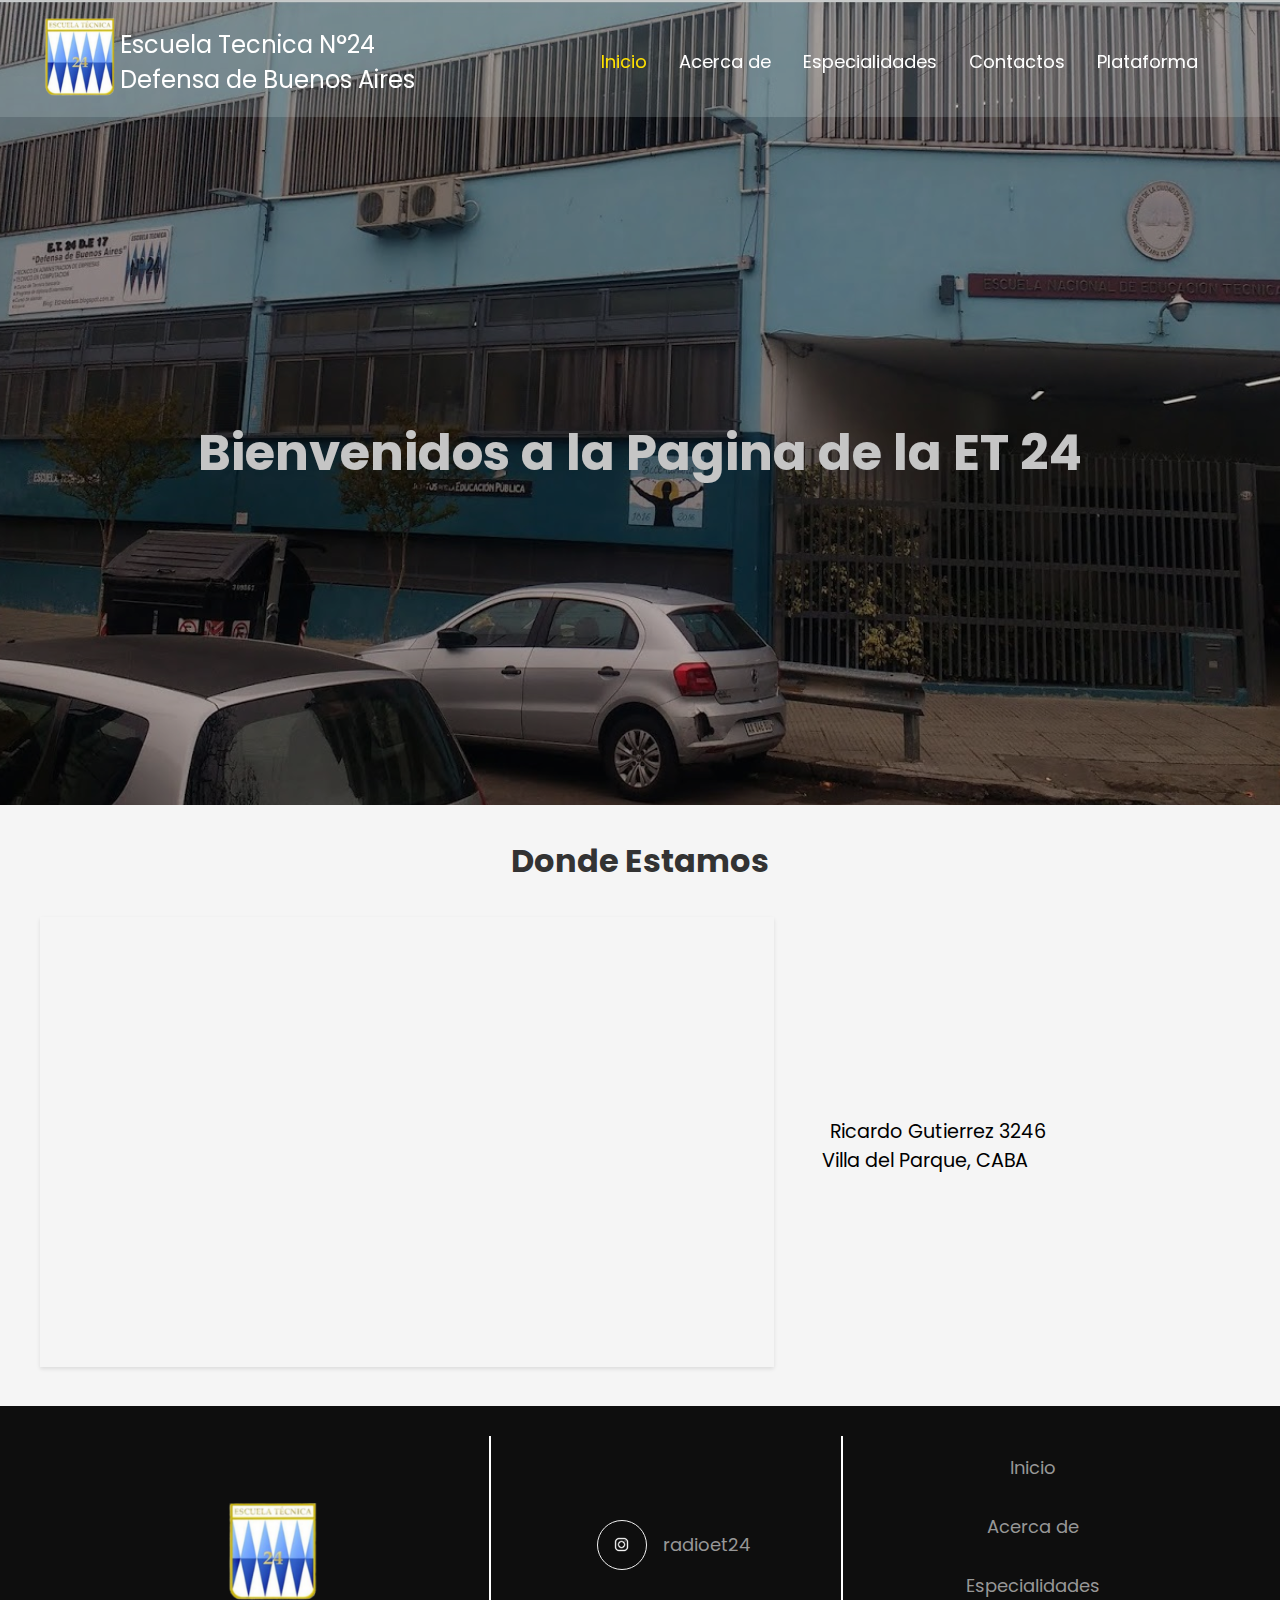
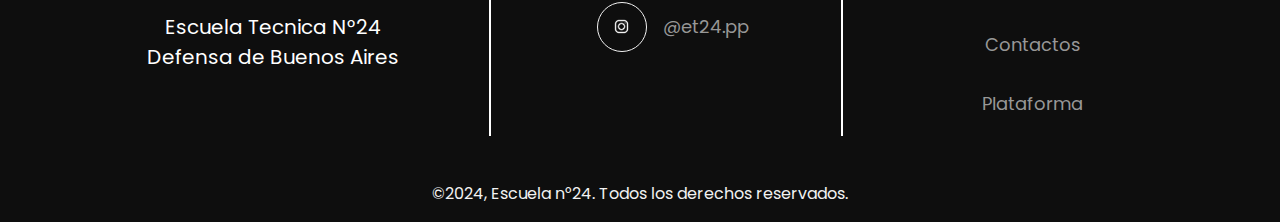
<file: index.html>
<!DOCTYPE html>
<html lang="es">
<head>
    <meta charset="UTF-8">
    <meta http-equiv="X-UA-Compatible" content="IE=edge">
    <meta name="viewport" content="width=device-width, initial-scale=1.0">
    <link rel="stylesheet" href="https://cdnjs.cloudflare.com/ajax/libs/font-awesome/6.6.0/css/all.min.css" integrity="sha512-Kc323vGBEqzTmouAECnVceyQqyqdsSiqLQISBL29aUW4U/M7pSPA/gEUZQqv1cwx4OnYxTxve5UMg5GT6L4JJg==" crossorigin="anonymous" referrerpolicy="no-referrer" />
    <link rel="stylesheet" href="https://cdnjs.cloudflare.com/ajax/libs/font-awesome/6.5.1/css/all.min.css" integrity="sha512-DTOQO9RWCH3ppGqcWaEA1BIZOC6xxalwEsw9c2QQeAIftl+Vegovlnee1c9QX4TctnWMn13TZye+giMm8e2LwA==" crossorigin="anonymous" referrerpolicy="no-referrer" />
    <title>Menu</title>
    <link rel="stylesheet" href="./css/index.css">
    <link rel="stylesheet" href="./css/general.css">
    <link rel="icon" href="img/icono.ico" type="image/x-icon">
    <style>
        .ubicacion {
            padding: 2rem;
            background-color: #f5f5f5;
        }

        .ubicacion h2 {
            text-align: center;
            margin-bottom: 2rem;
            font-size: 2em;
            color: #333;
        }

        .ubicacion-container {
            max-width: 1200px;
            margin: 0 auto;
            display: flex;
            flex-wrap: wrap;
            gap: 2rem;
            align-items: center;
        }

        .map-container {
            flex: 1 1 600px;
        }

        .map-container iframe {
            width: 100%;
            height: 450px;
            border: 0;
            box-shadow: 0 2px 4px rgba(0,0,0,0.1);
        }

        .direccion {
            flex: 1 1 300px;
            font-size: 1.2rem;
            padding: 1rem;
        }

        .direccion i {
            color: #0066cc;
            margin-right: 0.5rem;
        }
    </style>
</head>
<body>
    <div id="body">
        <header id="header">
            <div id="navbar">
                <div class="logo">
                    <a href="#"><img src="img/cropped-escuela.png" alt="" id="logoimg"></a>
                    <div>
                        <div id="titulo">
                            <p class="t">Escuela Tecnica N°24</p>
                            <p class="t">Defensa de Buenos Aires</p>
                        </div>
                        <div id="ET">
                            <p class="t">ET N°24</p>
                            <p class="t">Def. de Bs.As</p>
                        </div>
                    </div>
                </div>
                
                <ul class="links">
                    <li><a href="index.html" id="a" style="color: #ffe100;">Inicio</a></li>
                    <li><a href="about.html" class="a">Acerca de</a></li>
                    <li><a href="services.html" class="a">Especialidades</a></li>
                    <li><a href="contact.html" class="a">Contactos</a></li> 
                    <li><a href="https://et24de17-caba.edu.ar/" class="a">Plataforma</a></li> 
                </ul>
                <a href="#" class="action_btn"></a>
                <div id="toggle_btn">
                    <i class="fa-solid fa-bars"></i>
                </div>
            </div>

            <div id="dropdown_menu">
                <li><a href="index.html">Inicio</a></li>
                <li><a href="about.html">Acerca de</a></li>
                <li><a href="services.html">Especialidades</a></li>
                <li><a href="contact.html">Contactos</a></li>
                <li><a href="https://et24de17-caba.edu.ar/">Plataforma</a></li>
            </div>
        </header>
    
        <main>
            <div id="azul"></div>
            <section id="hero">
                <div id="contenedor"></div>
            </section>

            <section class="ubicacion">
                <h2>Donde Estamos</h2>
                <div class="ubicacion-container">
                    <div class="map-container">
                        <iframe 
                            src="https://maps.google.com/maps?q=Ricardo%20Gutierrez%203246,%20Villa%20del%20Parque,%20Buenos%20Aires,%20Argentina&t=&z=16&ie=UTF8&iwloc=&output=embed"
                            allowfullscreen>
                        </iframe>
                    </div>
                    <div class="direccion">
                        <p><i class="fa-solid fa-location-dot"></i> Ricardo Gutierrez 3246</p>
                        <p>Villa del Parque, CABA</p>
                    </div>
                </div>
            </section>
        </main>
    
        <footer>
            <div id="footer-img">
                <img src="img/cropped-escuela.png" alt="">
                <p class="t">Escuela Tecnica N°24</p>
                <p class="t">Defensa de Buenos Aires</p>
            </div>
            <div class="border"></div>
            <div>
                <div class="redes">
                    <a href="https://www.instagram.com/radioet24?igsh=MWplOG1nejc4czNhZg==" class="social-icon"></a>
                    <a href="https://www.instagram.com/radioet24?igsh=MWplOG1nejc4czNhZg==">radioet24</a>
                </div>
                <div class="redes">
                    <a href="https://www.instagram.com/et24.pp/profilecard/?igsh=MWl3dXkybTdjM3doMg%3D%3D" class="social-icon"></a>
                    <a href="https://www.instagram.com/et24.pp/profilecard/?igsh=MWl3dXkybTdjM3doMg%3D%3D">@et24.pp</a>
                </div>
            </div>
            <div class="border"></div>
            <ul class="footer-menu-container">
                <li class="menu-item"><a href="index.html">Inicio</a></li>
                <li class="menu-item"><a href="about.html">Acerca de</a></li>
                <li class="menu-item"><a href="services.html">Especialidades</a></li>
                <li class="menu-item"><a href="contact.html">Contactos</a></li> 
                <li class="menu-item"><a href="https://et24de17-caba.edu.ar/">Plataforma</a></li> 
            </ul>
        </footer>
        <footer>
            <span class="copyright">&copy;2024, Escuela n°24. Todos los derechos reservados.</span>
        </footer>
    </div>
    <script src="./js/java.js"></script>
    <script src="./js/welcome.js"></script>
</body>
</html>
</file>
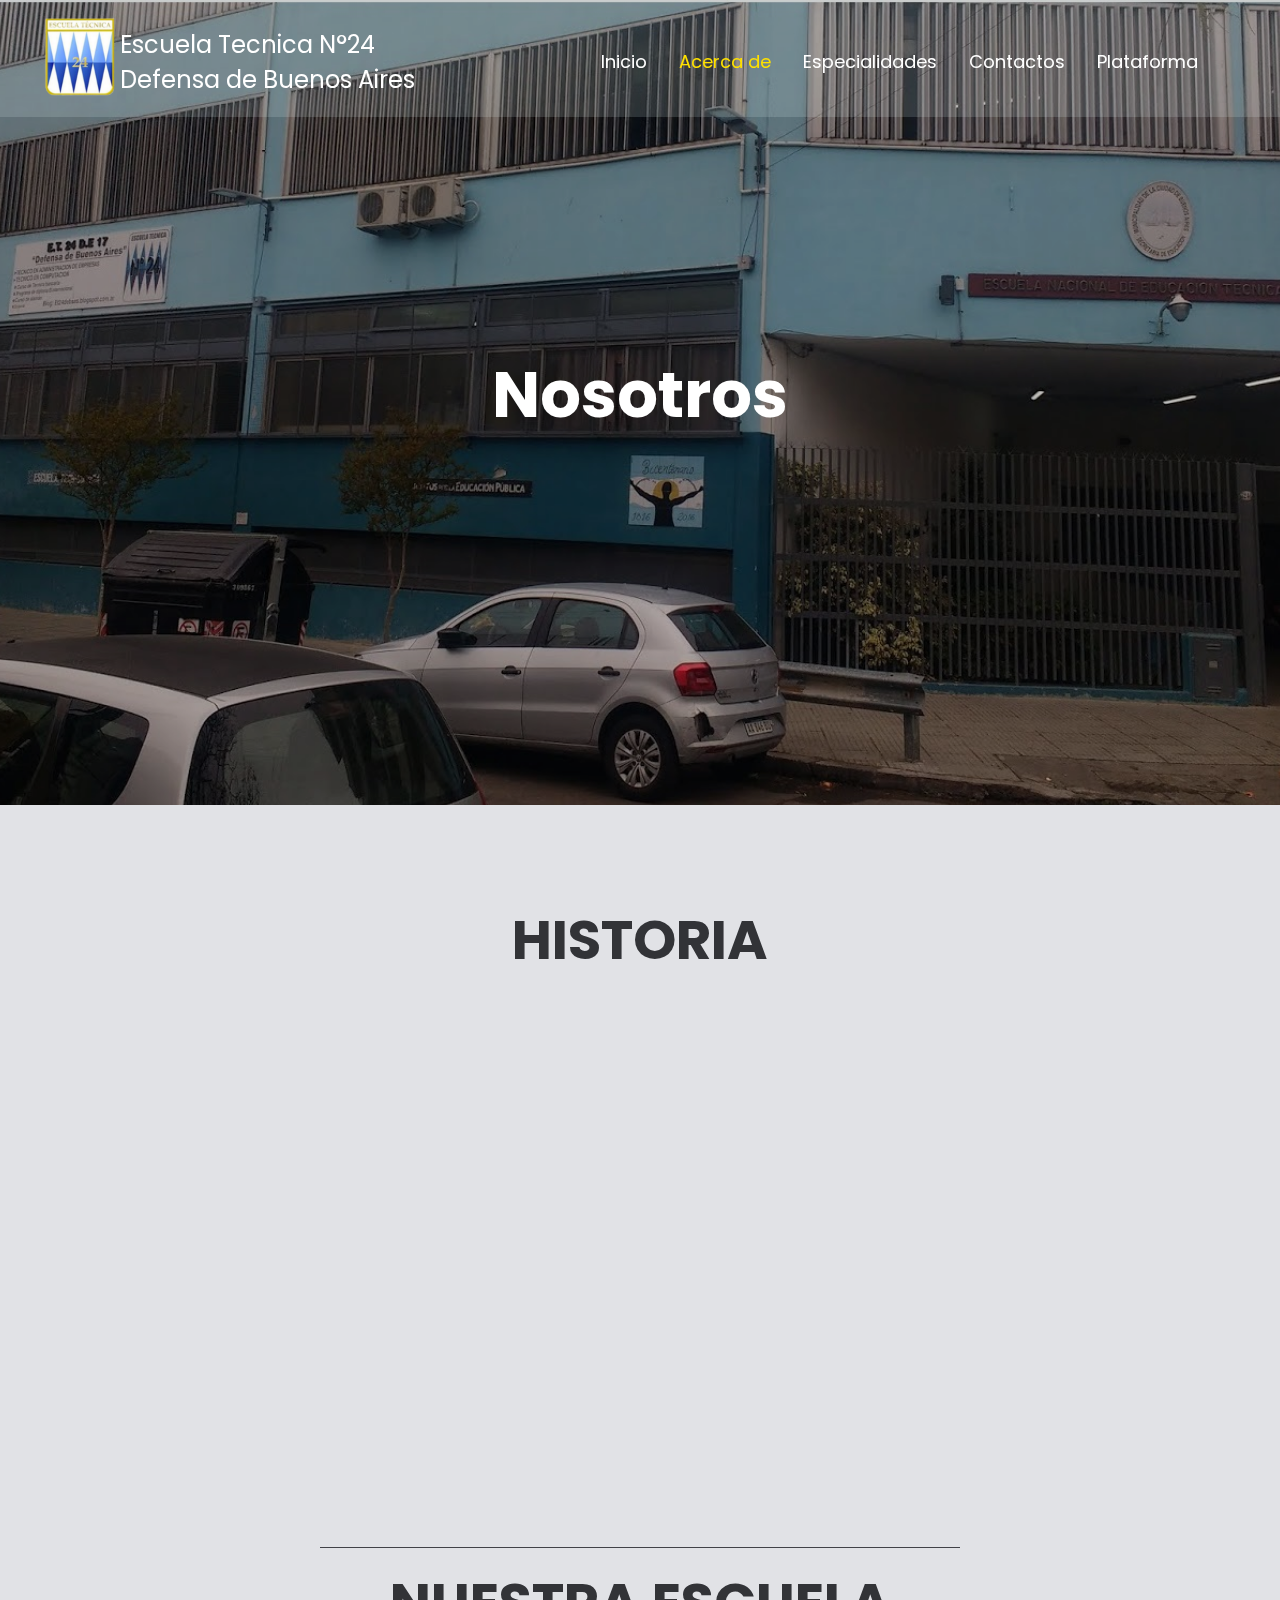
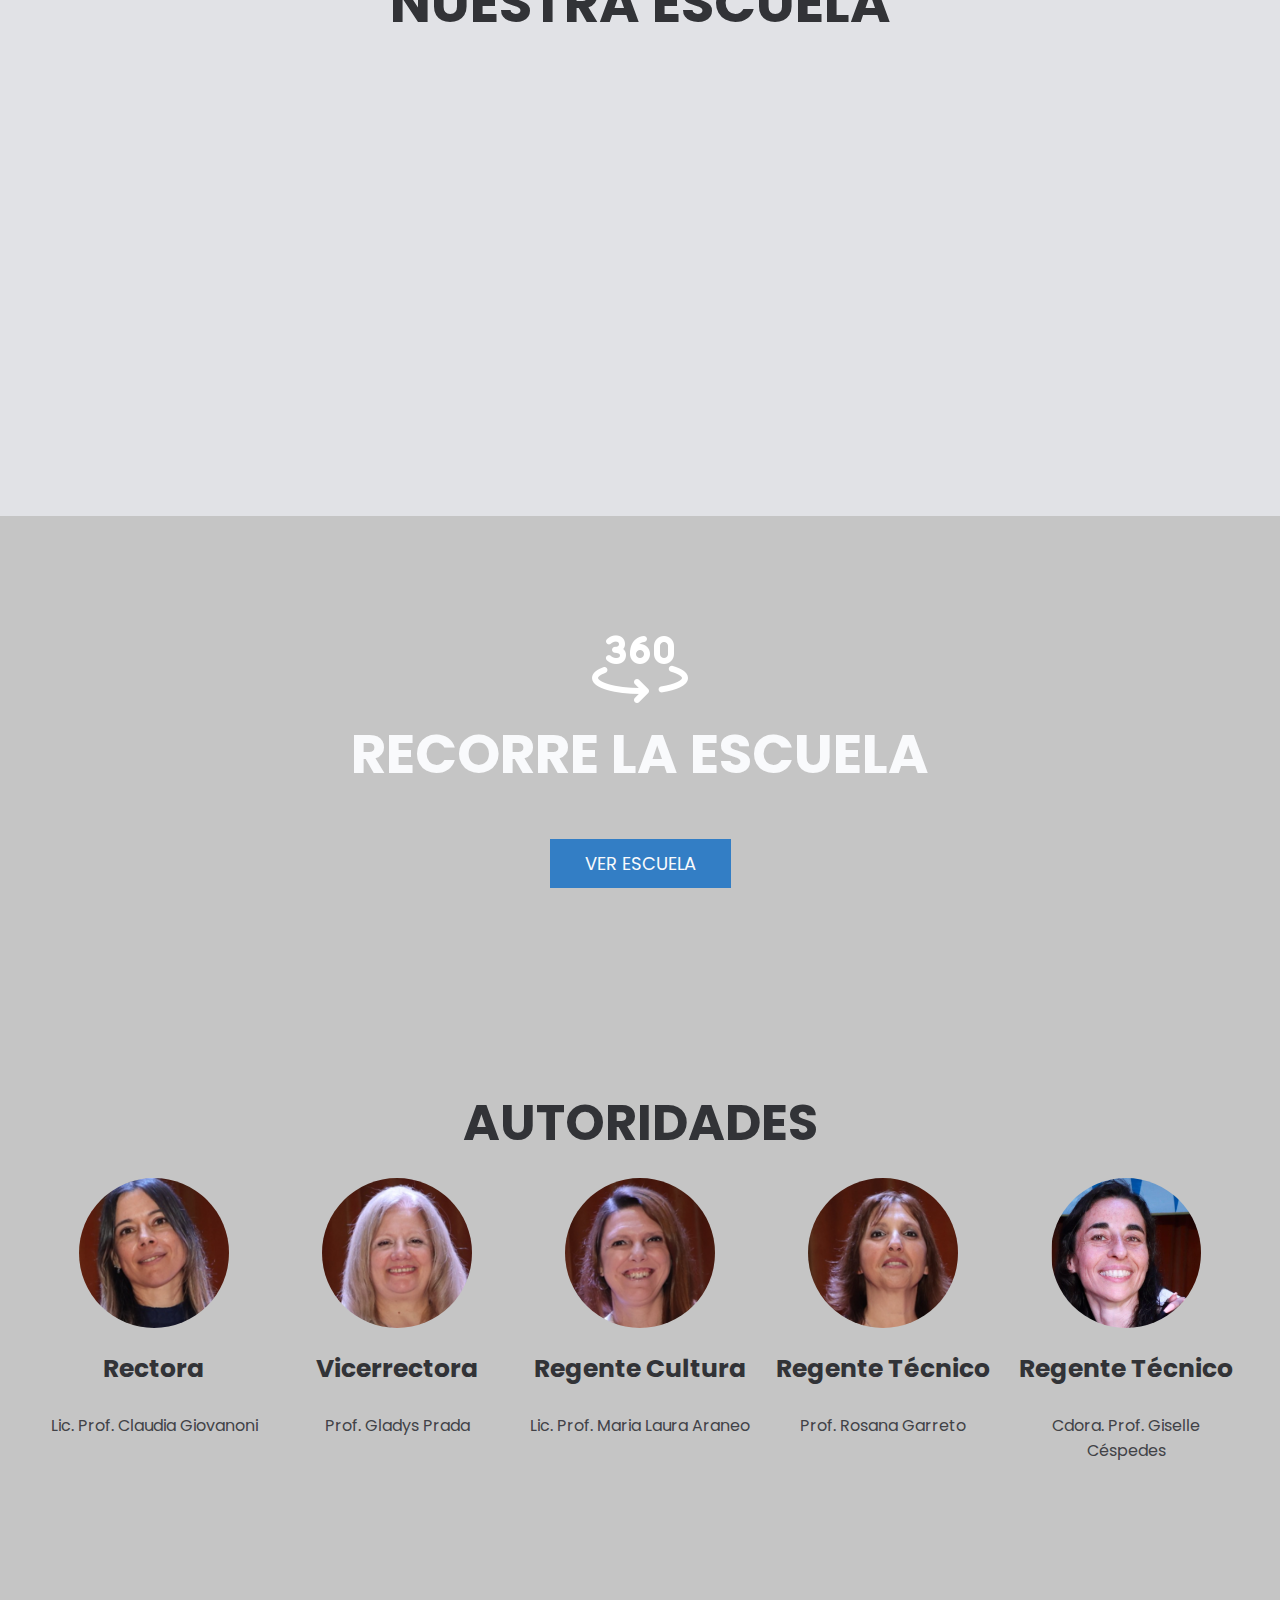
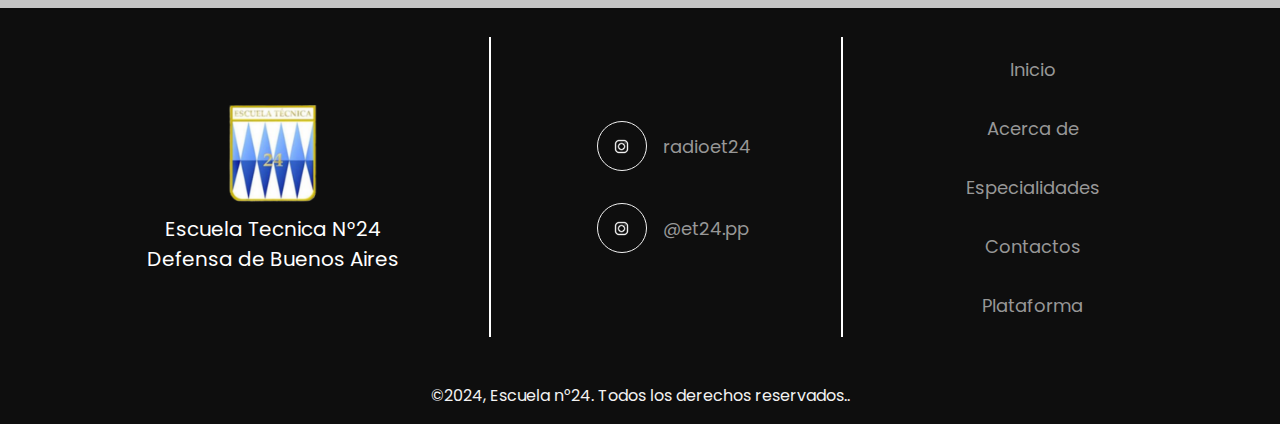
<file: about.html>
<!DOCTYPE html>
<html lang="es">
<head>
    <meta charset="UTF-8">
    <meta http-equiv="X-UA-Compatible" content="IE=edge">
    <meta name="viewport" content="width=device-width, initial-scale=1.0">
    <link rel="stylesheet" href="https://cdnjs.cloudflare.com/ajax/libs/font-awesome/6.6.0/css/all.min.css" integrity="sha512-Kc323vGBEqzTmouAECnVceyQqyqdsSiqLQISBL29aUW4U/M7pSPA/gEUZQqv1cwx4OnYxTxve5UMg5GT6L4JJg==" crossorigin="anonymous" referrerpolicy="no-referrer" />
    <link rel="stylesheet" href="https://cdnjs.cloudflare.com/ajax/libs/font-awesome/6.5.1/css/all.min.css" integrity="sha512-DTOQO9RWCH3ppGqcWaEA1BIZOC6xxalwEsw9c2QQeAIftl+Vegovlnee1c9QX4TctnWMn13TZye+giMm8e2LwA==" crossorigin="anonymous" referrerpolicy="no-referrer" />
    <title>Menu</title>
    <link rel="stylesheet" href="./css/About.css">
    <link rel="stylesheet" href="./css/general.css">
    <link rel="icon" href="img/icono.ico" type="image/x-icon">
    <style>
       .blog-content {
    display: flex;
    flex-wrap: nowrap; /* Cambia wrap a nowrap */
    justify-content: space-between; /* Distribuye el espacio uniformemente */
    gap: 15px;
    width: 100%;
}

.blog-1 {
    text-align: center;
    flex: 1; /* Hace que cada elemento tome el mismo espacio */
}

.blog-1 img {
    width: 150px; /* Reduce el tamaño para que quepan en una línea */
    height: 150px;
    border-radius: 50%;
    object-fit: cover;
}

.typing-text {
    text-align: justify;
    opacity: 0;
    line-height: 1.8;
    margin-bottom: 25px;
    animation: typing 3s ease-out forwards;
}

@keyframes typing {
    from { 
        opacity: 0;
        transform: translateY(20px);
    }
    to { 
        opacity: 1;
        transform: translateY(0);
    }
}
    </style>
    
</head>
<body>
    <div id="body">
        <header id="header">
            <div id="navbar">
                <div class="logo">
                    <a href="#"><img src="img/cropped-escuela.png" alt="" id="logoimg"></a>
                    <div>
                        <div id="titulo">
                            <p class="t">Escuela Tecnica N°24</p>
                            <p class="t">Defensa de Buenos Aires</p>
                        </div>
                        <div id="ET">
                            <p class="t">ET N°24</p>
                            <p class="t">Def. de Bs.As</p>
                        </div>
                    </div>
                </div>
                
                <ul class="links">
                    <li><a href="index.html" class="a">Inicio</a></li>
                    <li><a href="about.html" id="a" style="color: #ffe100;">Acerca de</a></li>
                    <li><a href="services.html" class="a">Especialidades</a></li>
                    <li><a href="contact.html" class="a">Contactos</a></li> 
                    <li><a href="https://et24de17-caba.edu.ar/" class="a">Plataforma</a></li> 
                </ul>
                <a href="#" class="action_btn"></a>
                <div id="toggle_btn">
                    <i class="fa-solid fa-bars"></i>
                </div>
            </div>
    
            <div id="dropdown_menu">
                <li><a href="index.html">Inicio</a></li>
                <li><a href="about.html">Acerca de</a></li>
                <li><a href="services.html">Especialidades</a></li>
                <li><a href="contact.html">Contactos</a></li>
                <li><a href="https://et24de17-caba.edu.ar/">Plataforma</a></li> 
                </li>
            </div>
        </header>
    
        <main>
            <section id="hero">
                <h1>Nosotros</h1>
            
            </section>
        </main>

        <section class="escuela">
            <div class="escuela-content container">
                <h2>Historia</h2>
                <p class="typing-text">
                    Esta Escuela se crea el 1 de abril de 1947 como Escuela de Perfeccionamiento para Mujeres. A su vez, se dan cursos de aprendizaje profesional de Cocina, Corte y Confección y de Práctica Fabril Comercial.
                </p>
                <p class="typing-text" style="animation-delay: 2s;">
                    En el año 1950 se dejan de dictar los cursos de cocina y costura y se va delineando la futura especialidad con ciclos relacionados con o comercial: Impuestos, Técnica Bancaria y Dibujo Publicitario. El edificio escolar de aquella época era una vieja casona de dos plantas, con salones corridos que daban a una galería.
                </p>
                <p class="typing-text" style="animation-delay: 4s;">
                    En el año 1966 se crea el Ciclo de Práctica Comercial. Y en 1969 se implementa el Ciclo Superior de Administración de Empresas. A partir de ese momento se construye el nuevo edificio con cuatro plantas en diferentes niveles, dotado de microcine, dos laboratorios y un salón para el Gabinete Contable.
                </p>
                <p class="typing-text" style="animation-delay: 6s;">
                    En 1977 todavía la población era mayoritariamente femenina con la incorporación de algunos varones. Sin embargo, los varones igualaron a las mujeres en poco tiempo: el ingreso directo a la Facultad de Ciencias Económicas de la UBA era un buen aliciente para el año de más que cursaban. En la actualidad dicho ingreso directo fue eliminado y la población escolar es mayoritariamente masculina.
                </p>
                <p class="typing-text" style="animation-delay: 8s;">
                    En el año 1983 se crea el Sistema Dual en Administración de Empresas. Algunos estudiantes deciden al final del primer ciclo iniciar una experiencia compartida entre el mundo del trabajo y la escuela, subsistiendo ambos sistemas hasta el año 2001. En dicho año, y en el marco de la crisis socioeconómica por la que atravesaba el país, eran numerosas las dificultades para encontrar instituciones en las que los alumnos pudieran desarrollar su práctica laboral, se cierra el plan.
                </p>
            </div>
            <hr>
            <div class="escuela-content container">
                <h2>Nuestra Escuela</h2>
                <p class="typing-text" style="animation-delay: 10s;">
                    La Escuela Técnica N° 24 es una institución pública que se enfoca en ofrecer una formación técnica orientada a diferentes disciplinas industriales y tecnológicas. Su oferta educativa incluye carreras técnicas como Electrónica, Mecánica, Computación, y Electricidad, entre otras. Los estudiantes reciben una formación integral que combina conocimientos teóricos con una fuerte orientación práctica, preparando a los graduados tanto para ingresar al mercado laboral como para continuar estudios superiores en ingeniería u otras áreas.
                </p>
                <p class="typing-text" style="animation-delay: 12s;">
                    La escuela se destaca por sus talleres equipados, donde los alumnos realizan actividades prácticas que complementan su formación académica. Además, cuenta con laboratorios especializados y docentes capacitados que guían a los estudiantes en el manejo de herramientas y tecnologías actuales.
                </p>
                <p class="typing-text" style="animation-delay: 14s;">
                    La misión de la Escuela Técnica N° 24 es formar técnicos con una sólida preparación tanto en los aspectos teóricos como en los prácticos, brindando las competencias necesarias para enfrentar los desafíos del mundo laboral moderno. La institución también promueve valores como la disciplina, el trabajo en equipo y la responsabilidad.
                </p>
            </div>
        </section>
                
                <main class="services">
                    <div class="services-content container">
                        <img src="./img/icons8-vista-360-96.png" alt="">
                        <h2>Recorre la Escuela</h2>
                      
                        <a href="https://cdn2.buenosaires.gob.ar/bsas/establecimientos-educativos/tour_360/020090300/360_020090300.html" class="btn-1" target="_blank">Ver Escuela</a>
                    </div>
                </main>
               
            
              
                
                <section class="blog container">
                    <h2>Autoridades</h2>
                
                    <div class="blog-content">
                        <div class="blog-1">
                            <img src="./img/claudia.png" alt="Director">
                            <h3>Rectora</h3>
                            <p class="grey">
                                Lic. Prof. Claudia Giovanoni<br>
                            </p>
                        </div>
                        <div class="blog-1">
                            <img src="./img/gladys.png" alt="ViceDirector">
                            <h3>Vicerrectora</h3>
                            <p class="grey">
                               Prof. Gladys Prada<br>
                            </p>
                        </div>

                        <div class="blog-1">
                            <img src="./img/laura.png" alt="Regente">
                            <h3>Regente Cultura</h3>
                            <p class="grey">
                                Lic. Prof. Maria Laura Araneo<br>
                            </p>
                        </div>
                        <div class="blog-1">
                            <img src="./img/rosana.png" alt="Director">
                            <h3>Regente Técnico</h3>
                            <p class="grey">
                                Prof. Rosana Garreto<br>
                            </p>
                        </div>
                        <div class="blog-1">
                            <img src="./img/gi.png" alt="Regente">
                            <h3>Regente Técnico</h3>
                            <p class="grey">
                                Cdora. Prof. Giselle Céspedes<br>
                            </p>
                        </div>
                    </div>
<!--                     <a href="#" class="btn-1">Más Información</a>
 -->                </section>
            
    
       <script src="./js/java.js"></script>
       
       <footer>
        <div id="footer-img">
            <img src="img/cropped-escuela.png" alt="">
            <p class="t">Escuela Tecnica N°24</p>
            <p class="t">Defensa de Buenos Aires</p>
        </div>
        <div class="border"></div>
        <div>
                <div class="redes">
                    <a href="https://www.instagram.com/radioet24?igsh=MWplOG1nejc4czNhZg==" class="social-icon"></a>
                    <a href="https://www.instagram.com/radioet24?igsh=MWplOG1nejc4czNhZg==">radioet24</a>
                </div>
                <div class="redes">
                    <a href="https://www.instagram.com/et24.pp/profilecard/?igsh=MWl3dXkybTdjM3doMg%3D%3D" class="social-icon"></a>
                    <a href="https://www.instagram.com/et24.pp/profilecard/?igsh=MWl3dXkybTdjM3doMg%3D%3D">@et24.pp</a>
                </div>
        </div>
        <div class="border"></div>
        <ul class="footer-menu-container">
            <li class="menu-item"><a href="index.html">Inicio</a></li>
            <li class="menu-item"><a href="about.html">Acerca de</a></li>
            <li class="menu-item"><a href="services.html">Especialidades</a></li>
            <li class="menu-item"><a href="contact.html">Contactos</a></li> 
            <li class="menu-item"><a href="https://et24de17-caba.edu.ar/">Plataforma</a></li> 
        </ul>
    </footer>
    <footer>
        <span class="copyright">&copy;2024, Escuela n°24. Todos los derechos reservados..</span>
    </footer>
    </div>
</body>
</html>
</file>
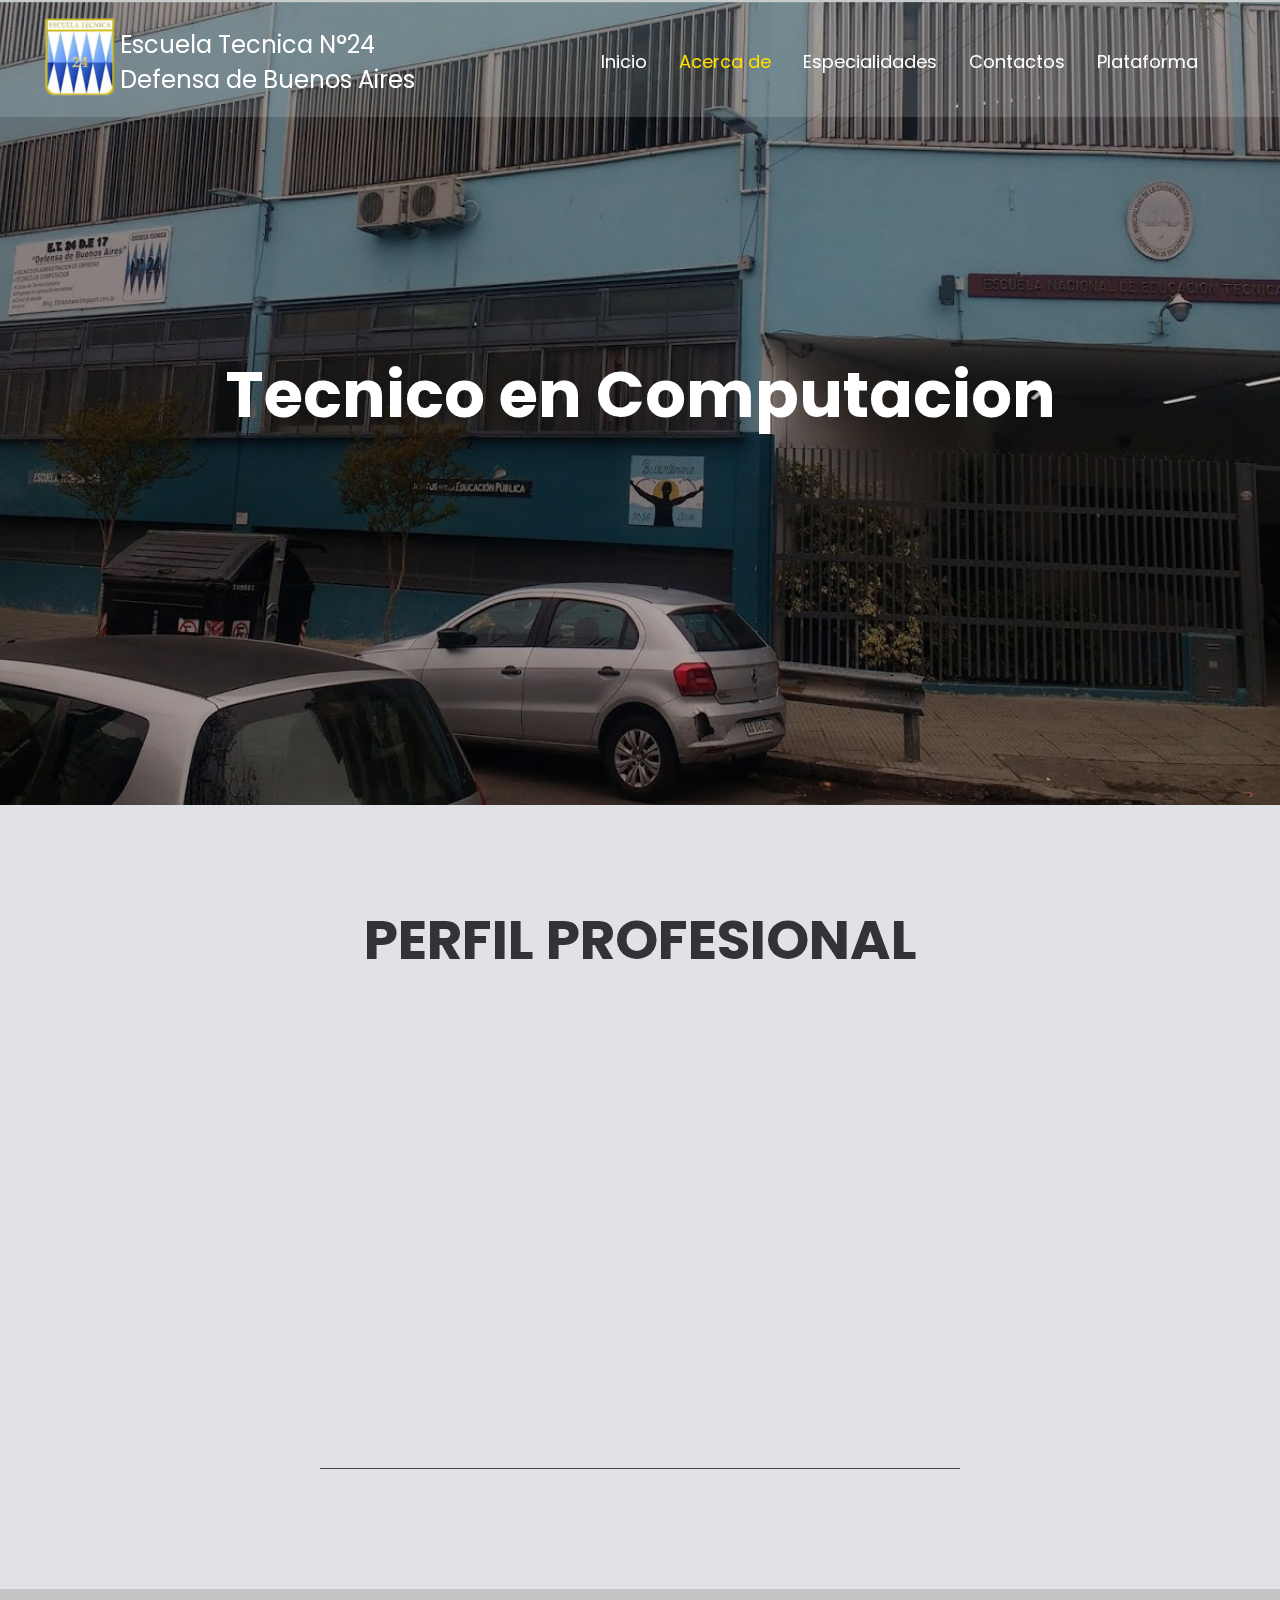
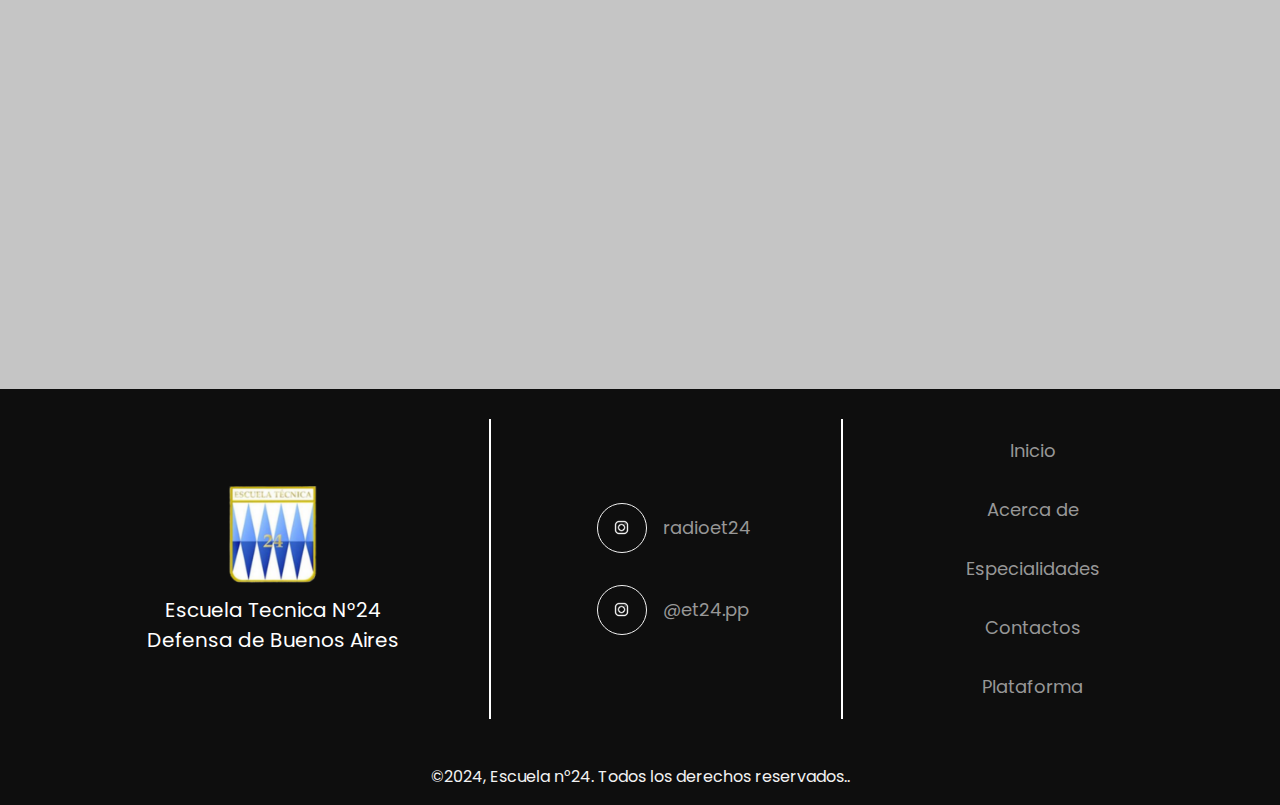
<file: computacion.html>
<!DOCTYPE html>
<html lang="es">
<head>
    <meta charset="UTF-8">
    <meta http-equiv="X-UA-Compatible" content="IE=edge">
    <meta name="viewport" content="width=device-width, initial-scale=1.0">
    <link rel="stylesheet" href="https://cdnjs.cloudflare.com/ajax/libs/font-awesome/6.6.0/css/all.min.css" integrity="sha512-Kc323vGBEqzTmouAECnVceyQqyqdsSiqLQISBL29aUW4U/M7pSPA/gEUZQqv1cwx4OnYxTxve5UMg5GT6L4JJg==" crossorigin="anonymous" referrerpolicy="no-referrer" />
    <link rel="stylesheet" href="https://cdnjs.cloudflare.com/ajax/libs/font-awesome/6.5.1/css/all.min.css" integrity="sha512-DTOQO9RWCH3ppGqcWaEA1BIZOC6xxalwEsw9c2QQeAIftl+Vegovlnee1c9QX4TctnWMn13TZye+giMm8e2LwA==" crossorigin="anonymous" referrerpolicy="no-referrer" />
    <title>Menu</title>
    <link rel="stylesheet" href="./css/About.css">
    <link rel="stylesheet" href="./css/general.css">
    <link rel="icon" href="img/icono.ico" type="image/x-icon">
    <style>
       .blog-content {
    display: flex;
    flex-wrap: nowrap; /* Cambia wrap a nowrap */
    justify-content: space-between; /* Distribuye el espacio uniformemente */
    gap: 15px;
    width: 100%;
}

.blog-1 {
    text-align: center;
    flex: 1; /* Hace que cada elemento tome el mismo espacio */
}

.blog-1 img {
    width: 150px; /* Reduce el tamaño para que quepan en una línea */
    height: 150px;
    border-radius: 50%;
    object-fit: cover;
}

.typing-text {
   text-align: justify;
   opacity: 0;
   line-height: 1.8;
   margin-bottom: 25px;
   animation: typing 3s ease-out forwards;
}

@keyframes typing {
   from { 
       opacity: 0;
       transform: translateY(20px);
   }
   to { 
       opacity: 1;
       transform: translateY(0);
   }
}
    </style>
    
</head>
<body>
    <div id="body">
        <header id="header">
            <div id="navbar">
                <div class="logo">
                    <a href="#"><img src="img/cropped-escuela.png" alt="" id="logoimg"></a>
                    <div>
                        <div id="titulo">
                            <p class="t">Escuela Tecnica N°24</p>
                            <p class="t">Defensa de Buenos Aires</p>
                        </div>
                        <div id="ET">
                            <p class="t">ET N°24</p>
                            <p class="t">Def. de Bs.As</p>
                        </div>
                    </div>
                </div>
                
                <ul class="links">
                    <li><a href="index.html" class="a">Inicio</a></li>
                    <li><a href="about.html" id="a" style="color: #ffe100;">Acerca de</a></li>
                    <li><a href="services.html" class="a">Especialidades</a></li>
                    <li><a href="contact.html" class="a">Contactos</a></li> 
                    <li><a href="https://et24de17-caba.edu.ar/" class="a">Plataforma</a></li> 
                </ul>
                <a href="#" class="action_btn"></a>
                <div id="toggle_btn">
                    <i class="fa-solid fa-bars"></i>
                </div>
            </div>
    
            <div id="dropdown_menu">
                <li><a href="index.html">Inicio</a></li>
                <li><a href="about.html">Acerca de</a></li>
                <li><a href="services.html">Especialidades</a></li>
                <li><a href="contact.html">Contactos</a></li>
                <li><a href="https://et24de17-caba.edu.ar/">Plataforma</a></li> 
                </li>
            </div>
        </header>
    
        <main>
            <section id="hero">
                <h1>Tecnico en Computacion</h1>
            
            </section>
        </main>

        <section class="escuela">
            <div class="escuela-content container">
                <h2>Perfil Profesional</h2>
                <p class="typing-text">
                    El Técnico en Computación está preparado para aplicar sus conocimientos, habilidades, valores y actitudes en contextos laborales reales, con un enfoque profesional y una marcada responsabilidad social. Su formación le permite diseñar, desarrollar, adaptar, implementar y mantener aplicaciones informáticas, así como planificar, instalar, configurar y ofrecer soporte a sistemas informáticos. Además, es capaz de elaborar documentación técnica y manuales de usuario en función de los requerimientos técnicos y funcionales de los proyectos en los que participe.
                </p>
                <p class="typing-text" style="animation-delay: 2s;">
                    Este profesional también asiste y asesora a los usuarios en la selección, adquisición, instalación y personalización de aplicaciones, equipos y sistemas, siempre actuando conforme a las normativas de seguridad vigentes. Puede desempeñarse en relación de dependencia o mediante emprendimientos individuales o asociativos, mostrando versatilidad en su campo. Posee competencias para manejar diversos paradigmas y lenguajes de programación, seleccionando los más adecuados según las características de cada situación, y para desarrollar un pensamiento lógico y estructurado que le permite destacarse en tareas de programación y administración de datos.
                </p>
                <p class="typing-text" style="animation-delay: 4s;">
                    Asimismo, el Técnico en Computación interpreta e implementa diseños de aplicaciones, facilitando la operatividad del usuario y garantizando la protección e integridad de sus datos frente a posibles amenazas como virus. Está capacitado para instalar y poner en funcionamiento componentes, equipos, sistemas y redes, además de encargarse del mantenimiento de equipos de baja complejidad y de sus componentes. Optimiza el entorno informático del usuario para mejorar su experiencia de trabajo y lo asesora en la compra y venta de productos o servicios tecnológicos. Finalmente, es capaz de gestionar de forma autónoma sus actividades, manteniendo un enfoque profesional y resolutivo en cada tarea que emprende.
                </p>
            </div>
            <hr>
         </section>
                
                <main class="services">
                    <div class="services-content container">
                       
                       
                        
                    </div>
                </main>
               
            
           
                
                <section class="blog container">
                   
                </section>
            
    
       <script src="./js/java.js"></script>
       
       <footer>
        <div id="footer-img">
            <img src="img/cropped-escuela.png" alt="">
            <p class="t">Escuela Tecnica N°24</p>
            <p class="t">Defensa de Buenos Aires</p>
        </div>
        <div class="border"></div>
        <div>
                <div class="redes">
                    <a href="https://www.instagram.com/radioet24?igsh=MWplOG1nejc4czNhZg==" class="social-icon"></a>
                    <a href="https://www.instagram.com/radioet24?igsh=MWplOG1nejc4czNhZg==">radioet24</a>
                </div>
                <div class="redes">
                    <a href="https://www.instagram.com/et24.pp/profilecard/?igsh=MWl3dXkybTdjM3doMg%3D%3D" class="social-icon"></a>
                    <a href="https://www.instagram.com/et24.pp/profilecard/?igsh=MWl3dXkybTdjM3doMg%3D%3D">@et24.pp</a>
                </div>
        </div>
        <div class="border"></div>
        <ul class="footer-menu-container">
            <li class="menu-item"><a href="index.html">Inicio</a></li>
            <li class="menu-item"><a href="about.html">Acerca de</a></li>
            <li class="menu-item"><a href="services.html">Especialidades</a></li>
            <li class="menu-item"><a href="contact.html">Contactos</a></li> 
            <li class="menu-item"><a href="https://et24de17-caba.edu.ar/">Plataforma</a></li> 
        </ul>
    </footer>
    <footer>
        <span class="copyright">&copy;2024, Escuela n°24. Todos los derechos reservados..</span>
    </footer>
    </div>
</body>
</html>
</file>
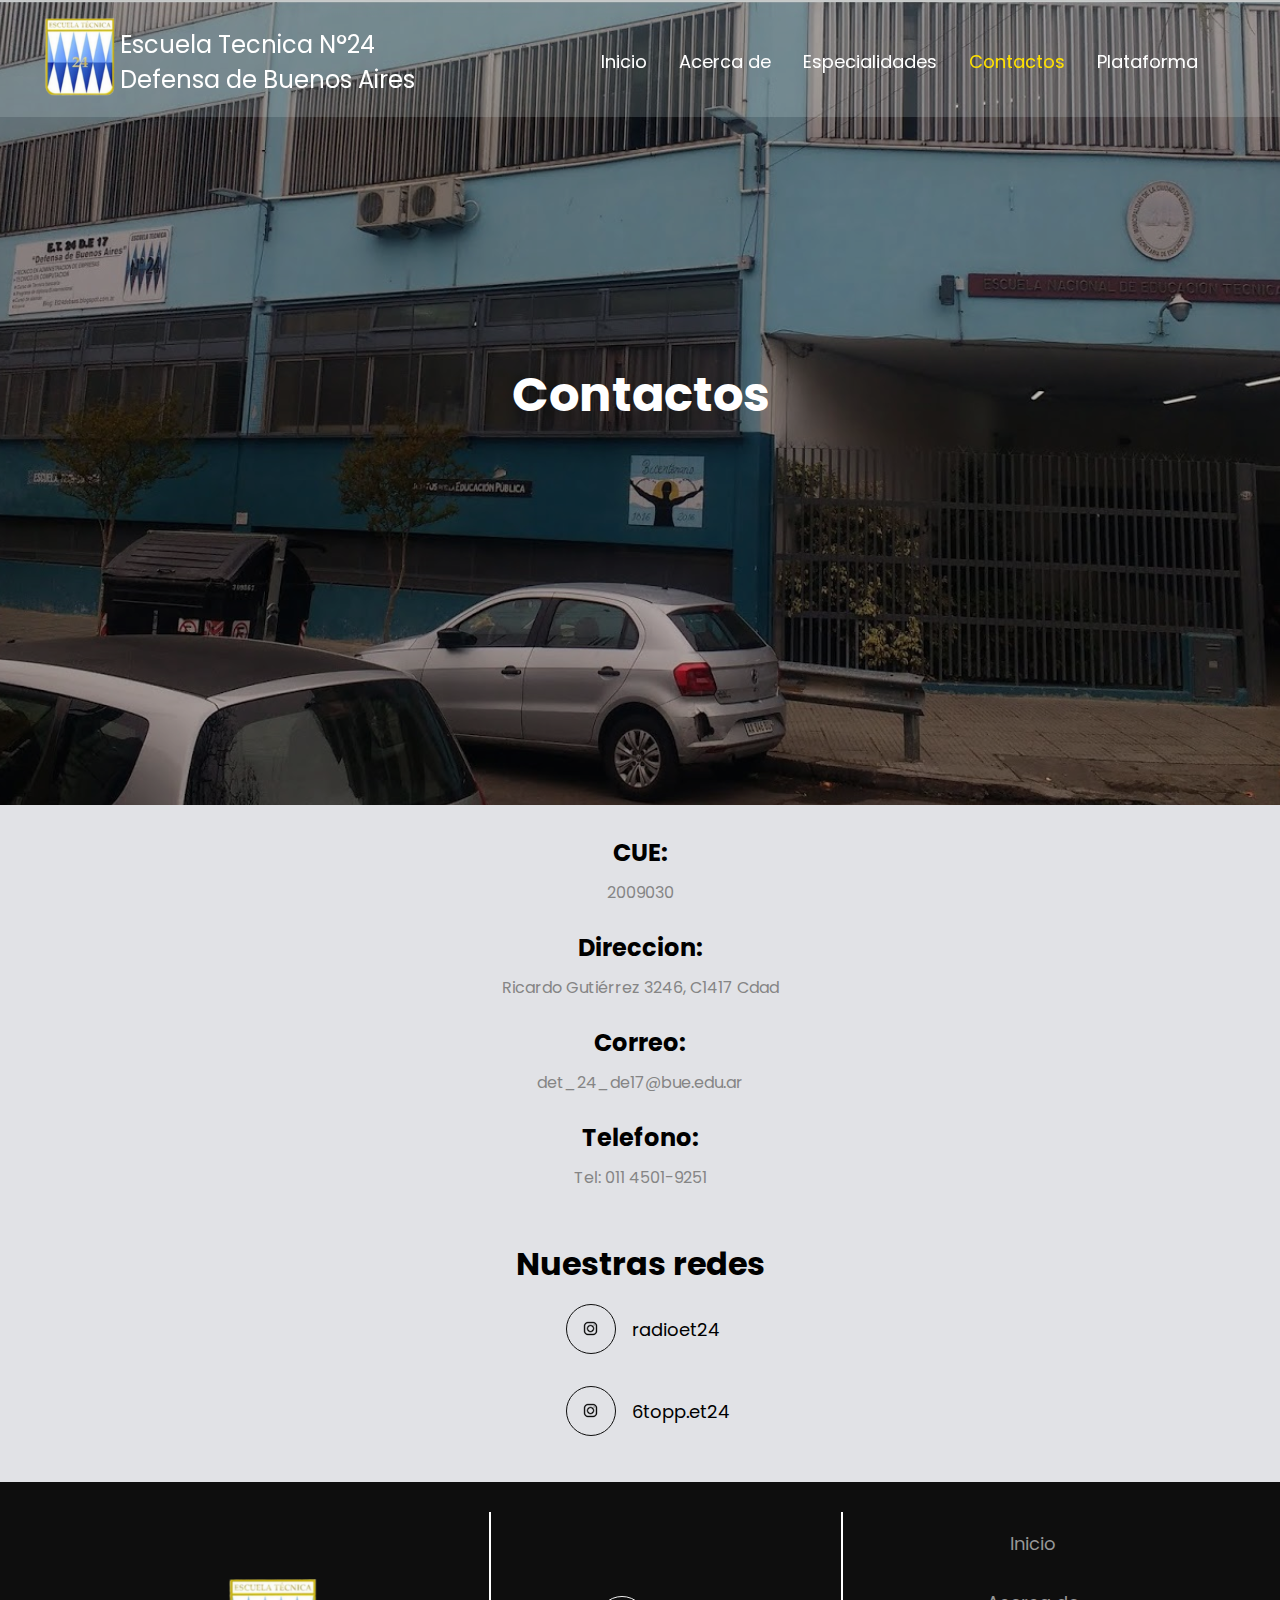
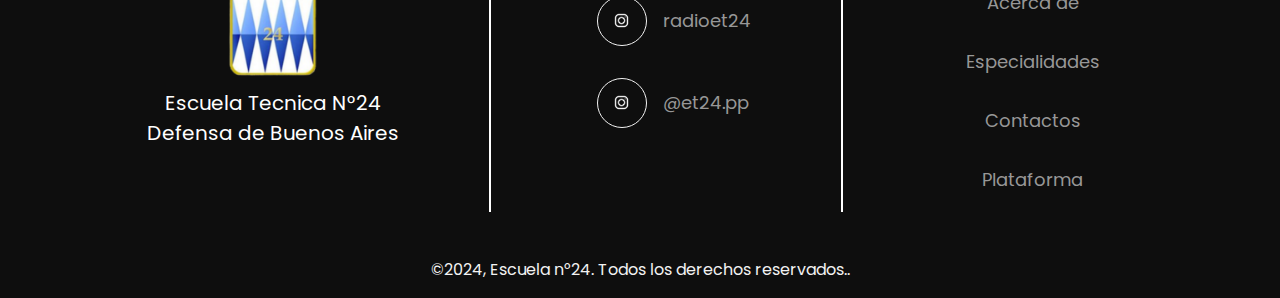
<file: contact.html>
<!DOCTYPE html>
<html lang="es">
<head>
    <meta charset="UTF-8">
    <meta http-equiv="X-UA-Compatible" content="IE=edge">
    <meta name="viewport" content="width=device-width, initial-scale=1.0">
    <link rel="stylesheet" href="https://cdnjs.cloudflare.com/ajax/libs/font-awesome/6.6.0/css/all.min.css" integrity="sha512-Kc323vGBEqzTmouAECnVceyQqyqdsSiqLQISBL29aUW4U/M7pSPA/gEUZQqv1cwx4OnYxTxve5UMg5GT6L4JJg==" crossorigin="anonymous" referrerpolicy="no-referrer" />
    <link rel="stylesheet" href="https://cdnjs.cloudflare.com/ajax/libs/font-awesome/6.5.1/css/all.min.css" integrity="sha512-DTOQO9RWCH3ppGqcWaEA1BIZOC6xxalwEsw9c2QQeAIftl+Vegovlnee1c9QX4TctnWMn13TZye+giMm8e2LwA==" crossorigin="anonymous" referrerpolicy="no-referrer" />
    <title>Menu</title>
    <link rel="stylesheet" href="./css/contact.css">
    <link rel="stylesheet" href="./css/general.css">
    <link rel="icon" href="img/icono.ico" type="image/x-icon">
</head>
<style>
    
</style>
<body>
    <div id="body">
        <header id="header">
            <div id="navbar">
                <div class="logo">
                    <a href="#"><img src="img/cropped-escuela.png" alt="" id="logoimg"></a>
                    <div>
                        <div id="titulo">
                            <p class="t">Escuela Tecnica N°24</p>
                            <p class="t">Defensa de Buenos Aires</p>
                        </div>
                        <div id="ET">
                            <p class="t">ET N°24</p>
                            <p class="t">Def. de Bs.As</p>
                        </div>
                    </div>
                </div>
                
                <ul class="links">
                    <li><a href="index.html" class="a">Inicio</a></li>
                    <li><a href="about.html" class="a">Acerca de</a></li>
                    <li><a href="services.html" class="a">Especialidades</a></li>
                    <li><a href="contact.html" id="a" style="color: #ffe100;">Contactos</a></li> 
                    <li><a href="https://et24de17-caba.edu.ar/" class="a">Plataforma</a></li> 
                </ul>
                <a href="#" class="action_btn"></a>
                <div id="toggle_btn">
                    <i class="fa-solid fa-bars"></i>
                </div>
            </div>
    
            <div id="dropdown_menu">
                <li><a href="index.html">Inicio</a></li>
                <li><a href="about.html">Acerca de</a></li>
                <li><a href="services.html">Especialidades</a></li>
                <li><a href="contact.html">Contactos</a></li>
                <li><a href="https://et24de17-caba.edu.ar/">Plataforma</a></li> 
            </div>
        </header>
        <main>
            <section id="hero">
                <h1>Contactos</h1>
            </section>
        </main>

            <section id="her">
                <div id="info">
                    <h2>CUE:</h2>
                    <p>2009030</p>
                    <br>
                    <h2>Direccion:</h2>
                    <p>Ricardo Gutiérrez 3246, C1417 Cdad</p>
                    <br>
                    <h2>Correo:</h2>
                    <p>det_24_de17@bue.edu.ar</p>
                    <br>
                    <h2>Telefono:</h2>
                    <p>Tel: 011 4501-9251</p>
                    <br><br>
                    <h1>Nuestras redes</h1>
                    <div id="red">
                        <div>
                            <div class="reeds">
                                <div class="red-logo">
                                    <a href="https://www.instagram.com/radioet24?igsh=MWplOG1nejc4czNhZg=="></a>
                                </div>
                                <a href="https://www.instagram.com/radioet24?igsh=MWplOG1nejc4czNhZg==" class="a">radioet24</a>
                            </div>
                            <div class="reeds">
                                <div class="red-logo">
                                    <a href="https://www.instagram.com/6topp.et24?igsh=bmplNWMxdnNvaHU4"></a>
                                </div>
                                <a href="https://www.instagram.com/6topp.et24?igsh=bmplNWMxdnNvaHU4" class="a">6topp.et24</a>
                            </div>
                        </div>
                    </div>
                </div>
            </section>
    
       <script src="./js/java.js"></script>
       
       <footer>
        <div id="footer-img">
            <img src="img/cropped-escuela.png" alt="">
            <p class="t">Escuela Tecnica N°24</p>
            <p class="t">Defensa de Buenos Aires</p>
        </div>
        <div class="border"></div>
        <div>
            <div class="redes">
                <a href="https://www.instagram.com/radioet24?igsh=MWplOG1nejc4czNhZg==" class="social-icon"></a>
                <a href="https://www.instagram.com/radioet24?igsh=MWplOG1nejc4czNhZg==">radioet24</a>
            </div>
            <div class="redes">
                <a href="https://www.instagram.com/et24.pp/profilecard/?igsh=MWl3dXkybTdjM3doMg%3D%3D" class="social-icon"></a>
                <a href="https://www.instagram.com/et24.pp/profilecard/?igsh=MWl3dXkybTdjM3doMg%3D%3D">@et24.pp</a>
            </div>
        </div>
        <div class="border"></div>
        <ul class="footer-menu-container">
            <li class="menu-item"><a href="index.html">Inicio</a></li>
            <li class="menu-item"><a href="about.html">Acerca de</a></li>
            <li class="menu-item"><a href="services.html">Especialidades</a></li>
            <li class="menu-item"><a href="contact.html">Contactos</a></li> 
            <li class="menu-item"><a href="https://et24de17-caba.edu.ar/">Plataforma</a></li> 
        </ul>
    </footer>
    <footer>
        <span class="copyright">&copy;2024, Escuela n°24. Todos los derechos reservados..</span>
    </footer>
    </div>
</body>
</html>
</file>
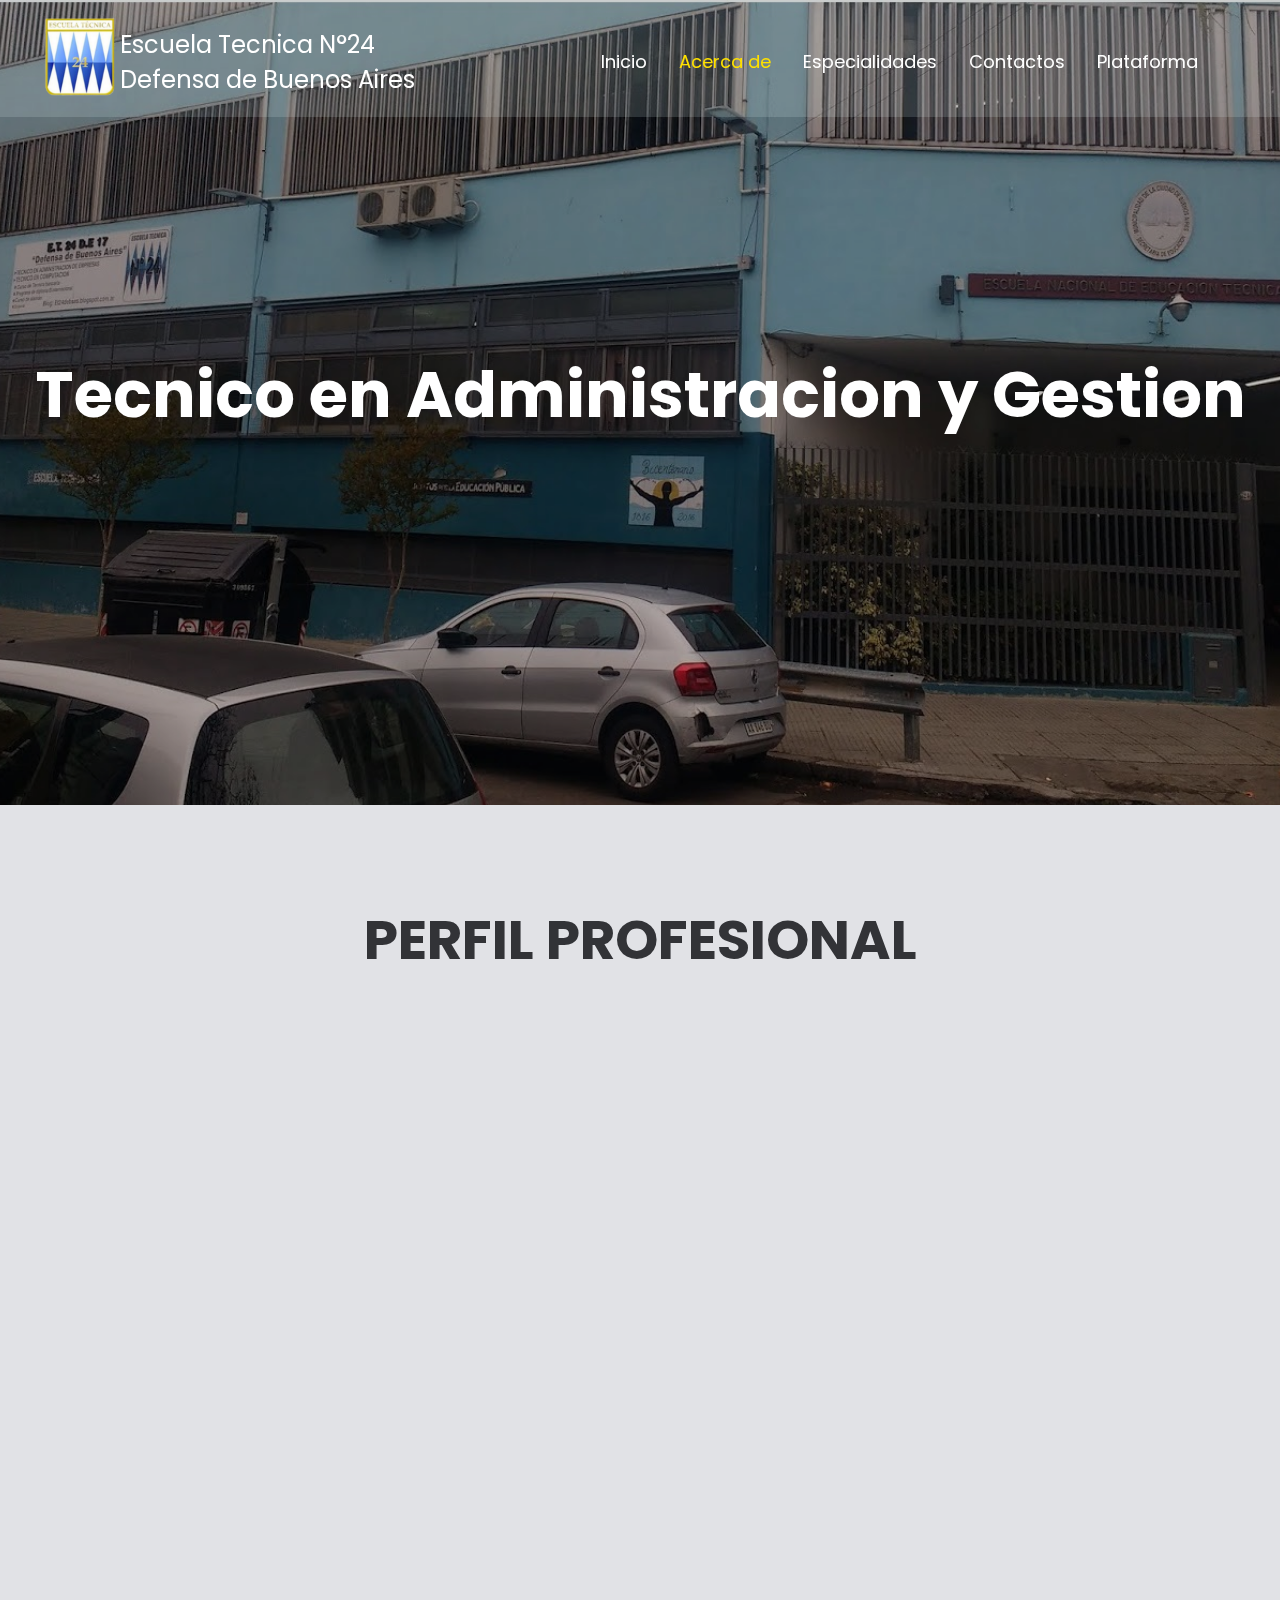
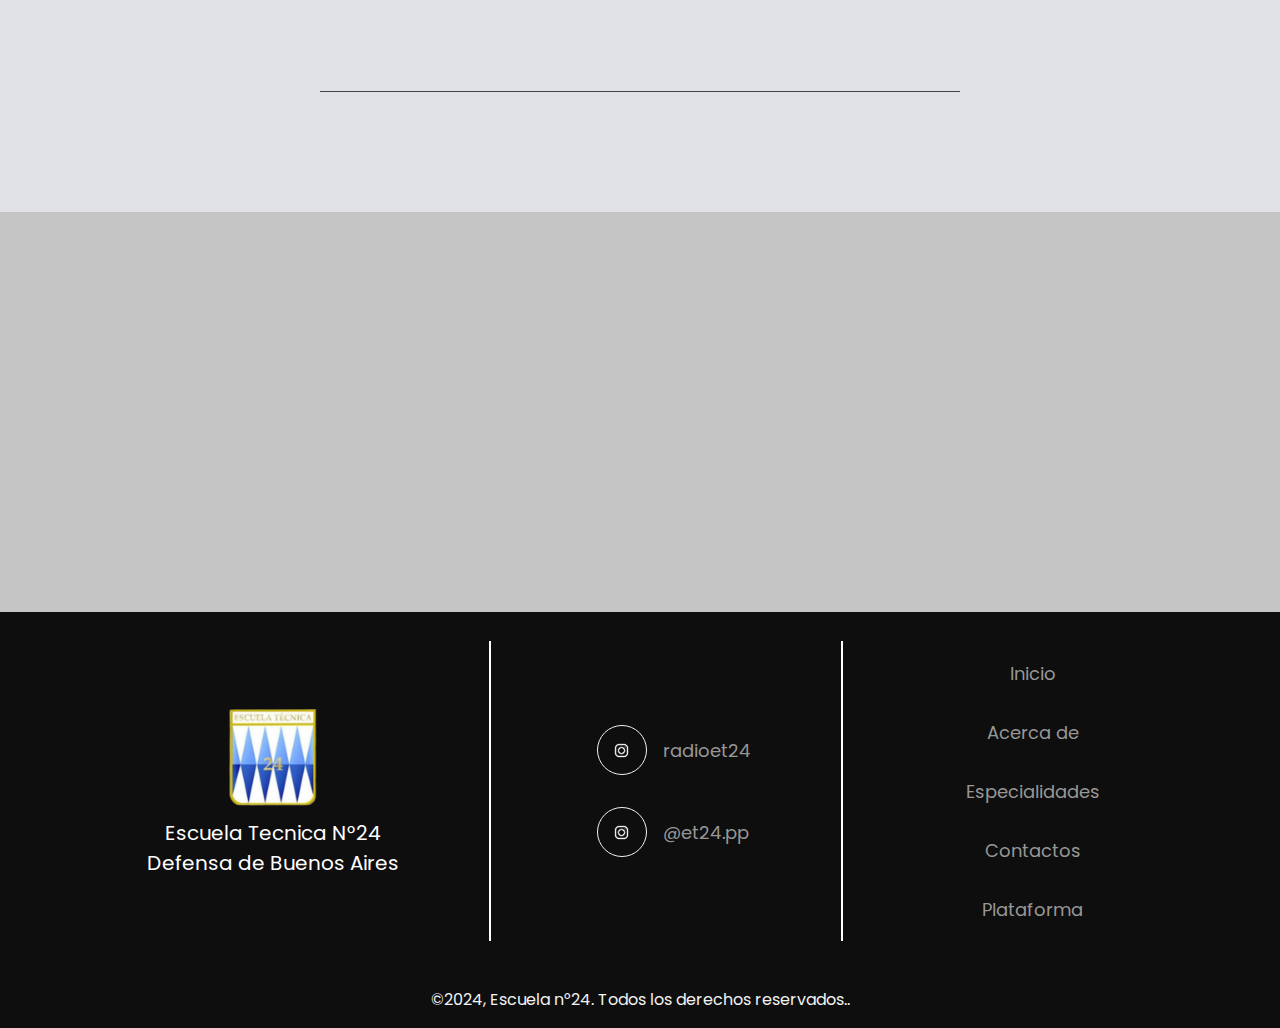
<file: gado.html>
<!DOCTYPE html>
<html lang="es">
<head>
    <meta charset="UTF-8">
    <meta http-equiv="X-UA-Compatible" content="IE=edge">
    <meta name="viewport" content="width=device-width, initial-scale=1.0">
    <link rel="stylesheet" href="https://cdnjs.cloudflare.com/ajax/libs/font-awesome/6.6.0/css/all.min.css" integrity="sha512-Kc323vGBEqzTmouAECnVceyQqyqdsSiqLQISBL29aUW4U/M7pSPA/gEUZQqv1cwx4OnYxTxve5UMg5GT6L4JJg==" crossorigin="anonymous" referrerpolicy="no-referrer" />
    <link rel="stylesheet" href="https://cdnjs.cloudflare.com/ajax/libs/font-awesome/6.5.1/css/all.min.css" integrity="sha512-DTOQO9RWCH3ppGqcWaEA1BIZOC6xxalwEsw9c2QQeAIftl+Vegovlnee1c9QX4TctnWMn13TZye+giMm8e2LwA==" crossorigin="anonymous" referrerpolicy="no-referrer" />
    <title>Menu</title>
    <link rel="stylesheet" href="./css/About.css">
    <link rel="stylesheet" href="./css/general.css">
    <link rel="icon" href="img/icono.ico" type="image/x-icon">
    <style>
       .blog-content {
    display: flex;
    flex-wrap: nowrap; /* Cambia wrap a nowrap */
    justify-content: space-between; /* Distribuye el espacio uniformemente */
    gap: 15px;
    width: 100%;
    .typing-text {
    text-align: justify;
    opacity: 0;
    white-space: pre-line;
    animation: typing 6s steps(60) forwards;
}

@keyframes typing {
    from { 
        opacity: 0;
    }
    to { 
        opacity: 1;
    }
}
}

.blog-1 {
    text-align: center;
    flex: 1; /* Hace que cada elemento tome el mismo espacio */
}

.blog-1 img {
    width: 150px; /* Reduce el tamaño para que quepan en una línea */
    height: 150px;
    border-radius: 50%;
    object-fit: cover;
}
    </style>
    
</head>
<body>
    <div id="body">
        <header id="header">
            <div id="navbar">
                <div class="logo">
                    <a href="#"><img src="img/cropped-escuela.png" alt="" id="logoimg"></a>
                    <div>
                        <div id="titulo">
                            <p class="t">Escuela Tecnica N°24</p>
                            <p class="t">Defensa de Buenos Aires</p>
                        </div>
                        <div id="ET">
                            <p class="t">ET N°24</p>
                            <p class="t">Def. de Bs.As</p>
                        </div>
                    </div>
                </div>
                
                <ul class="links">
                    <li><a href="index.html" class="a">Inicio</a></li>
                    <li><a href="about.html" id="a" style="color: #ffe100;">Acerca de</a></li>
                    <li><a href="services.html" class="a">Especialidades</a></li>
                    <li><a href="contact.html" class="a">Contactos</a></li> 
                    <li><a href="https://et24de17-caba.edu.ar/" class="a">Plataforma</a></li> 
                </ul>
                <a href="#" class="action_btn"></a>
                <div id="toggle_btn">
                    <i class="fa-solid fa-bars"></i>
                </div>
            </div>
    
            <div id="dropdown_menu">
                <li><a href="index.html">Inicio</a></li>
                <li><a href="about.html">Acerca de</a></li>
                <li><a href="services.html">Especialidades</a></li>
                <li><a href="contact.html">Contactos</a></li>
                <li><a href="https://et24de17-caba.edu.ar/">Plataforma</a></li> 
                </li>
            </div>
        </header>
    
        <main>
            <section id="hero">
                <h1>Tecnico en Administracion y Gestion</h1>
            
            </section>
        </main>

        <section class="escuela">
            <div class="escuela-content container">
                <h2>Perfil Profesional</h2>
                <p class="typing-text">
                    El Técnico Superior en Administración es un profesional altamente capacitado para desempeñar un rol clave en la planificación, coordinación y control de recursos en diversas áreas administrativas de una organización. Su formación integral le permite gestionar eficazmente procesos vinculados a la administración general, contabilidad, compras, ventas, y la administración de recursos financieros y humanos. Este profesional posee un dominio avanzado de herramientas informáticas y software de gestión especializados, lo que le facilita adaptarse a los constantes cambios tecnológicos y a las exigencias del mercado laboral actual.
                </p>
                <p class="typing-text" style="animation-delay: 2s;">
                    Además, cuenta con una visión proactiva que le permite tomar decisiones estratégicas y gestionar equipos de trabajo con eficiencia. Su capacidad de liderazgo y sus habilidades para el trabajo en equipo son esenciales para desenvolverse con éxito en entornos laborales altamente competitivos, donde la innovación y la adaptabilidad son fundamentales. En grandes organizaciones, puede integrarse en áreas funcionales específicas, ocupando puestos de mando medio y colaborando estrechamente con la alta gerencia para alcanzar los objetivos institucionales.
                </p>
                <p class="typing-text" style="animation-delay: 4s;">
                    Por otro lado, en pequeñas y medianas empresas (PYMES), su versatilidad lo posiciona como un gestor integral capaz de administrar toda la organización. Esto incluye desde la planificación estratégica hasta la toma de decisiones cruciales para el desarrollo y crecimiento sostenible del negocio. Asimismo, está preparado para planificar, gestionar y dirigir sus propios emprendimientos, aplicando principios de innovación, creatividad y análisis crítico.
                </p>
                <p class="typing-text" style="animation-delay: 6s;">
                    La formación del Técnico Superior en Administración se destaca por ser sólida, práctica y orientada a la resolución de problemas en el contexto económico y social actual. Esta preparación le permite comprender y responder a los desafíos del entorno de manera ética y con un fuerte compromiso con los valores de responsabilidad social. Su accionar profesional está guiado por principios éticos, respetando tanto las normativas legales como los intereses de la comunidad en la que se desenvuelve.
                </p>
                <p class="typing-text" style="animation-delay: 8s;">
                    El Técnico Superior en Administración es un profesional versátil, capacitado para desempeñarse en múltiples contextos laborales, desde grandes corporaciones hasta pequeñas empresas, e incluso como emprendedor independiente. Su capacidad para integrar conocimientos teóricos y prácticos lo convierte en un actor relevante en la mejora continua y el desarrollo sostenible de las organizaciones en las que participa.
                </p>
            </div>
            <hr>
         </section>
         
         <style>
         .typing-text {
            text-align: justify;
            opacity: 0;
            line-height: 1.8;
            margin-bottom: 25px;
            animation: typing 3s ease-out forwards;
         }
         
         @keyframes typing {
            from { 
                opacity: 0;
                transform: translateY(20px);
            }
            to { 
                opacity: 1;
                transform: translateY(0);
            }
         }
         </style>
                
                <main class="services">
                    <div class="services-content container">
                       
                       
                        
                    </div>
                </main>
               
            
           
                
                <section class="blog container">
                   
                </section>
            
    
       <script src="./js/java.js"></script>
       
       <footer>
        <div id="footer-img">
            <img src="img/cropped-escuela.png" alt="">
            <p class="t">Escuela Tecnica N°24</p>
            <p class="t">Defensa de Buenos Aires</p>
        </div>
        <div class="border"></div>
        <div>
                <div class="redes">
                    <a href="https://www.instagram.com/radioet24?igsh=MWplOG1nejc4czNhZg==" class="social-icon"></a>
                    <a href="https://www.instagram.com/radioet24?igsh=MWplOG1nejc4czNhZg==">radioet24</a>
                </div>
                <div class="redes">
                    <a href="https://www.instagram.com/et24.pp/profilecard/?igsh=MWl3dXkybTdjM3doMg%3D%3D" class="social-icon"></a>
                    <a href="https://www.instagram.com/et24.pp/profilecard/?igsh=MWl3dXkybTdjM3doMg%3D%3D">@et24.pp</a>
                </div>
        </div>
        <div class="border"></div>
        <ul class="footer-menu-container">
            <li class="menu-item"><a href="index.html">Inicio</a></li>
            <li class="menu-item"><a href="about.html">Acerca de</a></li>
            <li class="menu-item"><a href="services.html">Especialidades</a></li>
            <li class="menu-item"><a href="contact.html">Contactos</a></li> 
            <li class="menu-item"><a href="https://et24de17-caba.edu.ar/">Plataforma</a></li> 
        </ul>
    </footer>
    <footer>
        <span class="copyright">&copy;2024, Escuela n°24. Todos los derechos reservados..</span>
    </footer>
    </div>
</body>
</html>
</file>
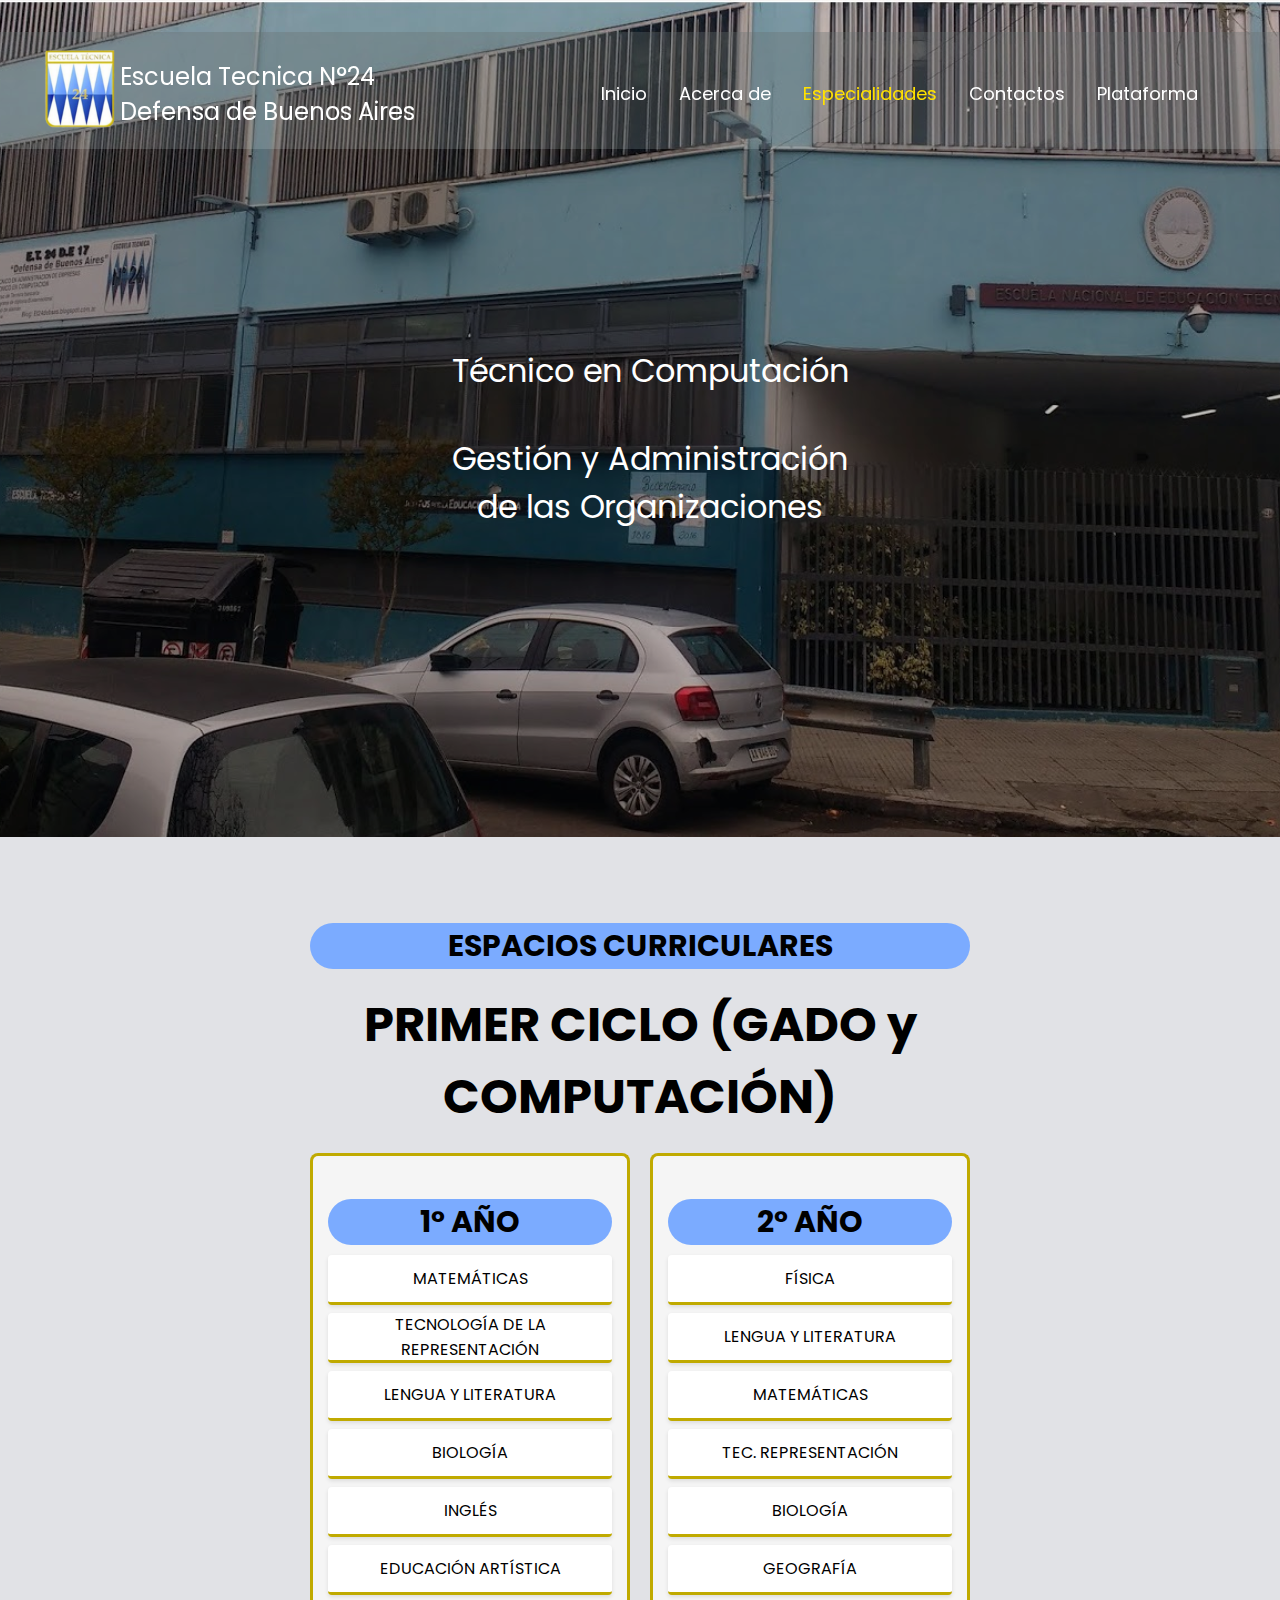
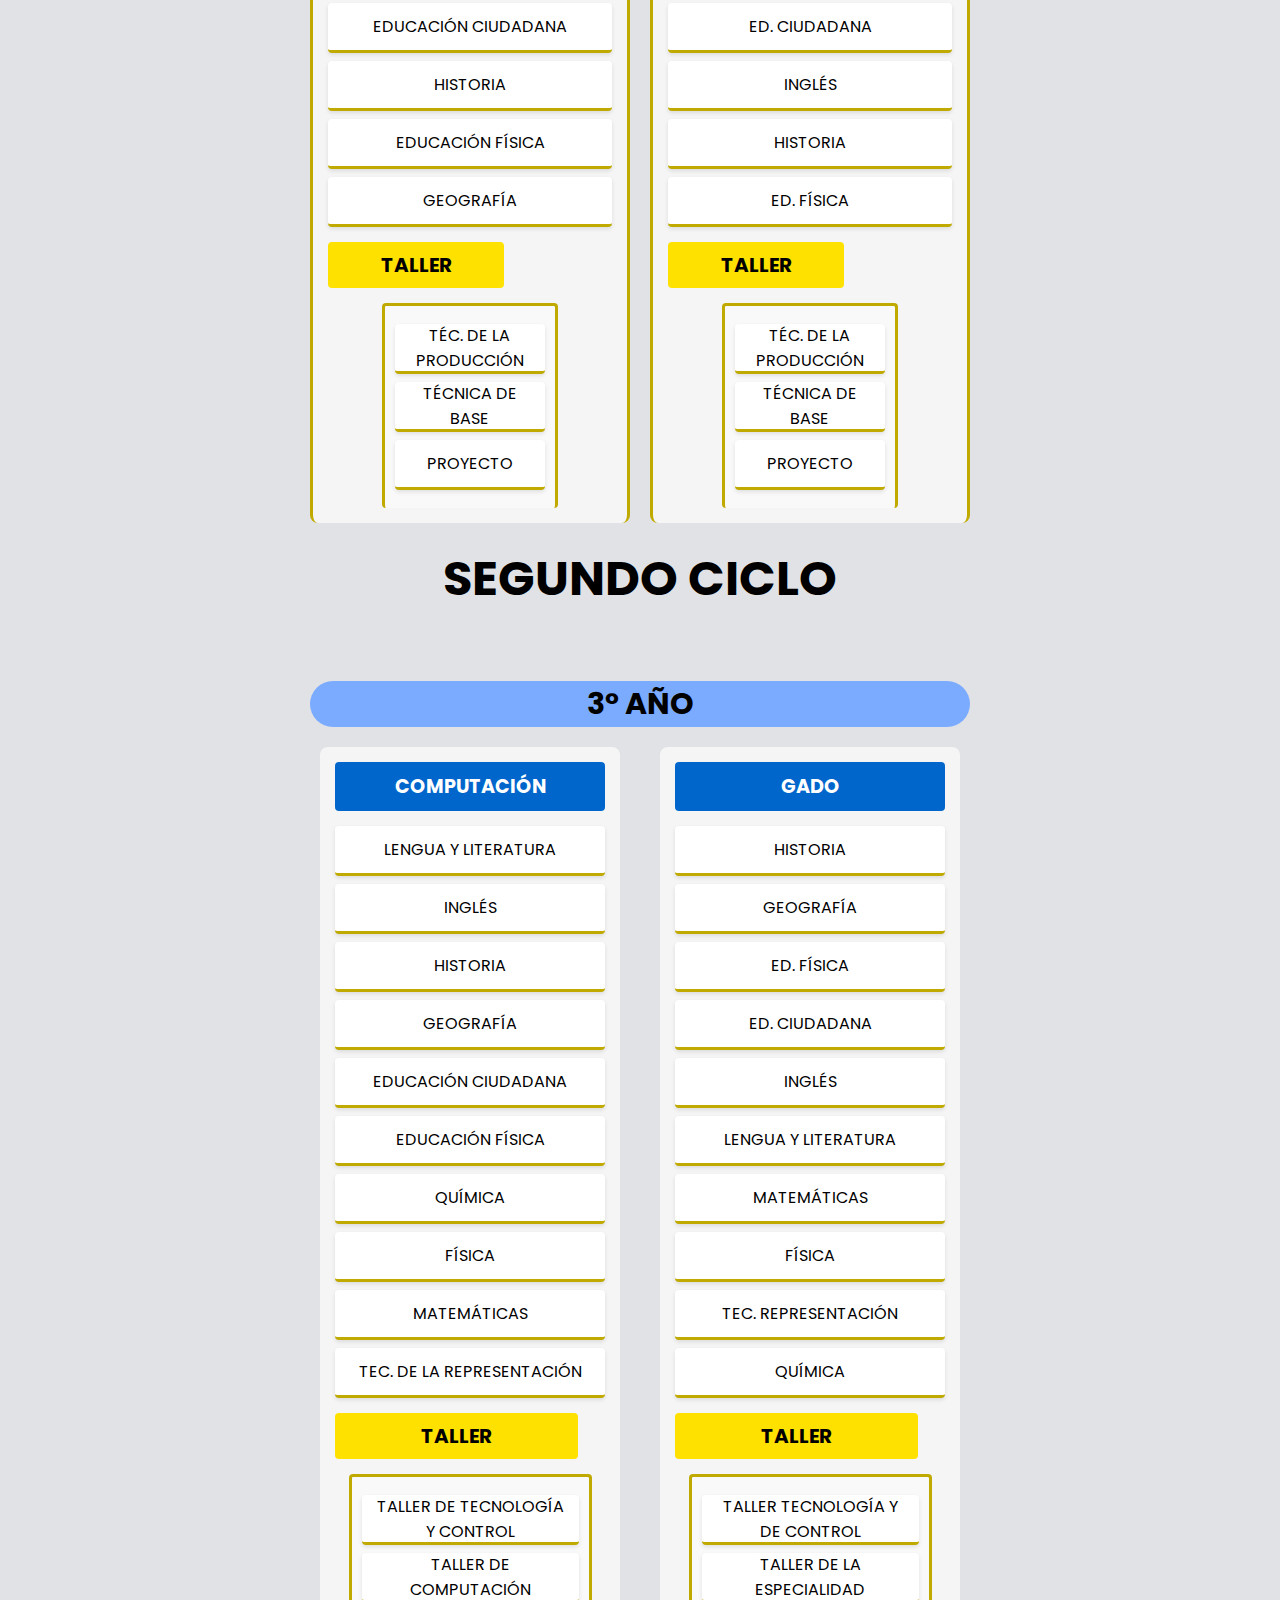
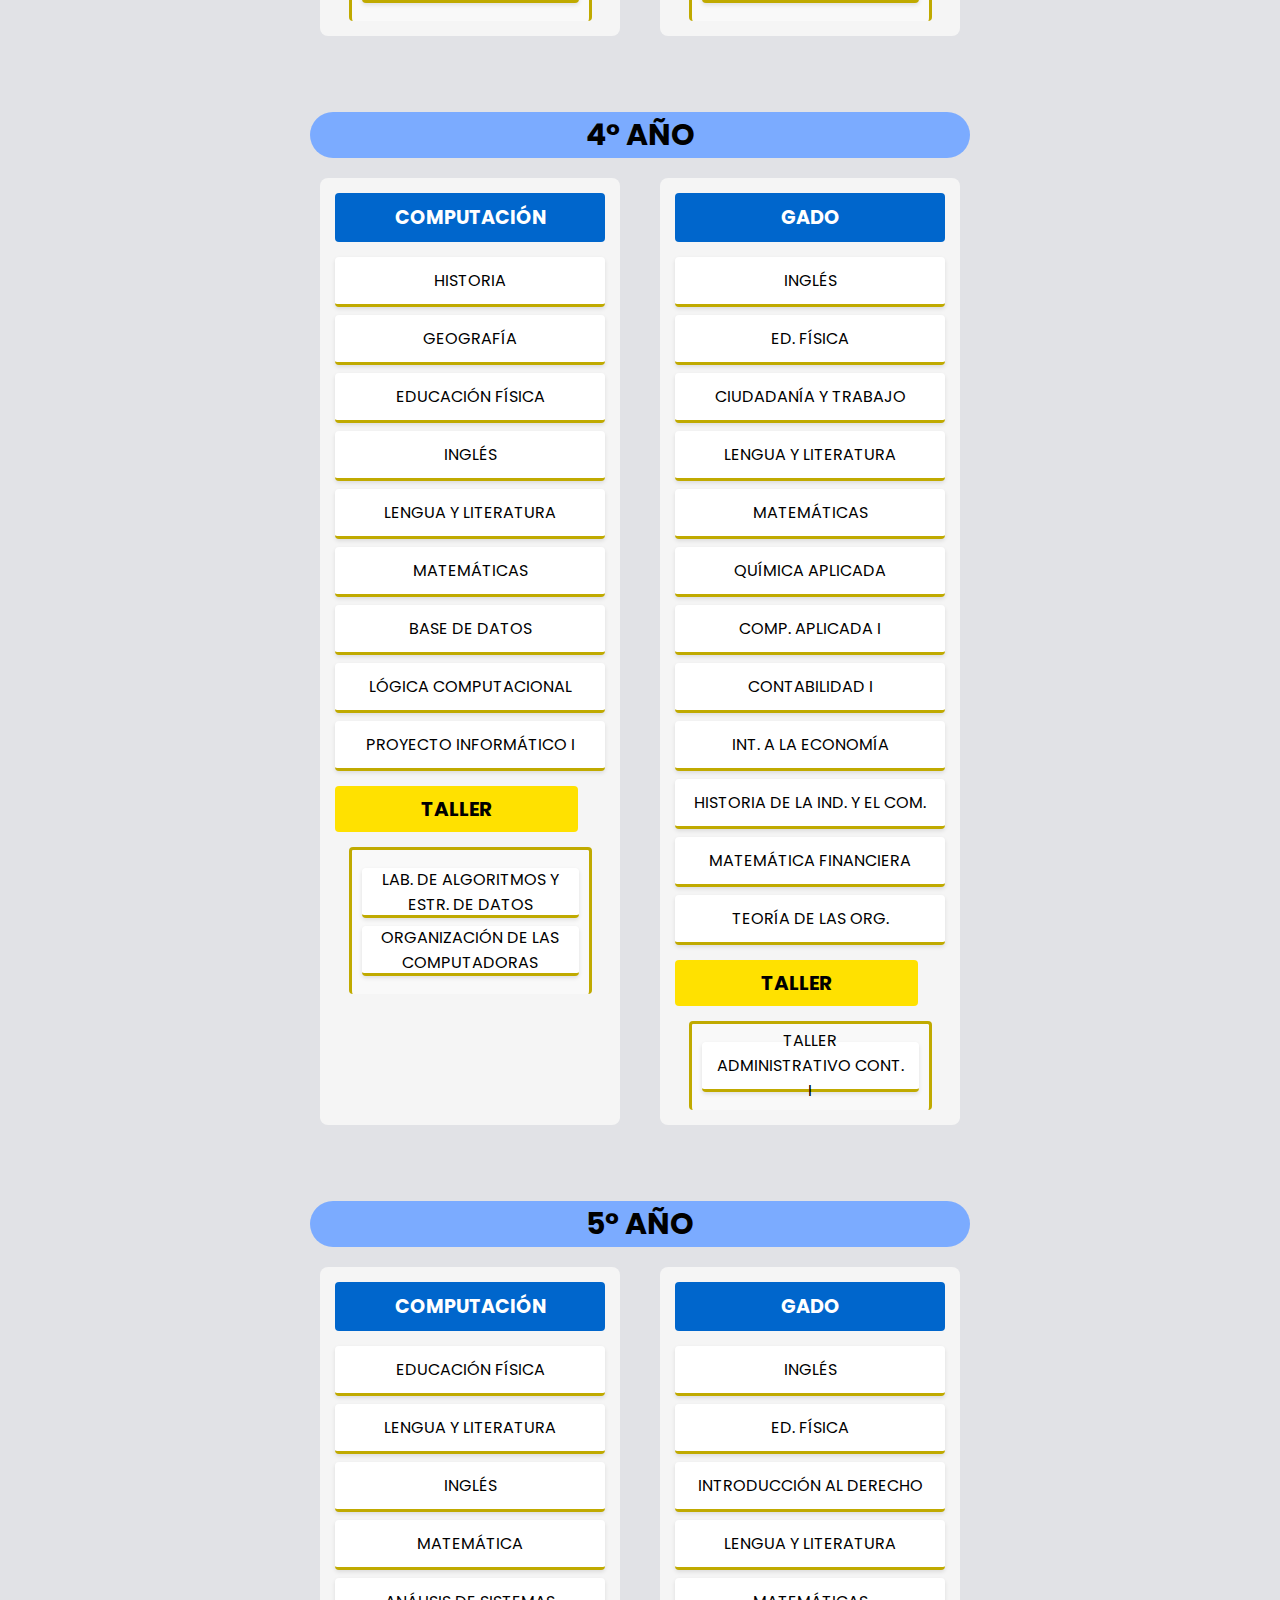
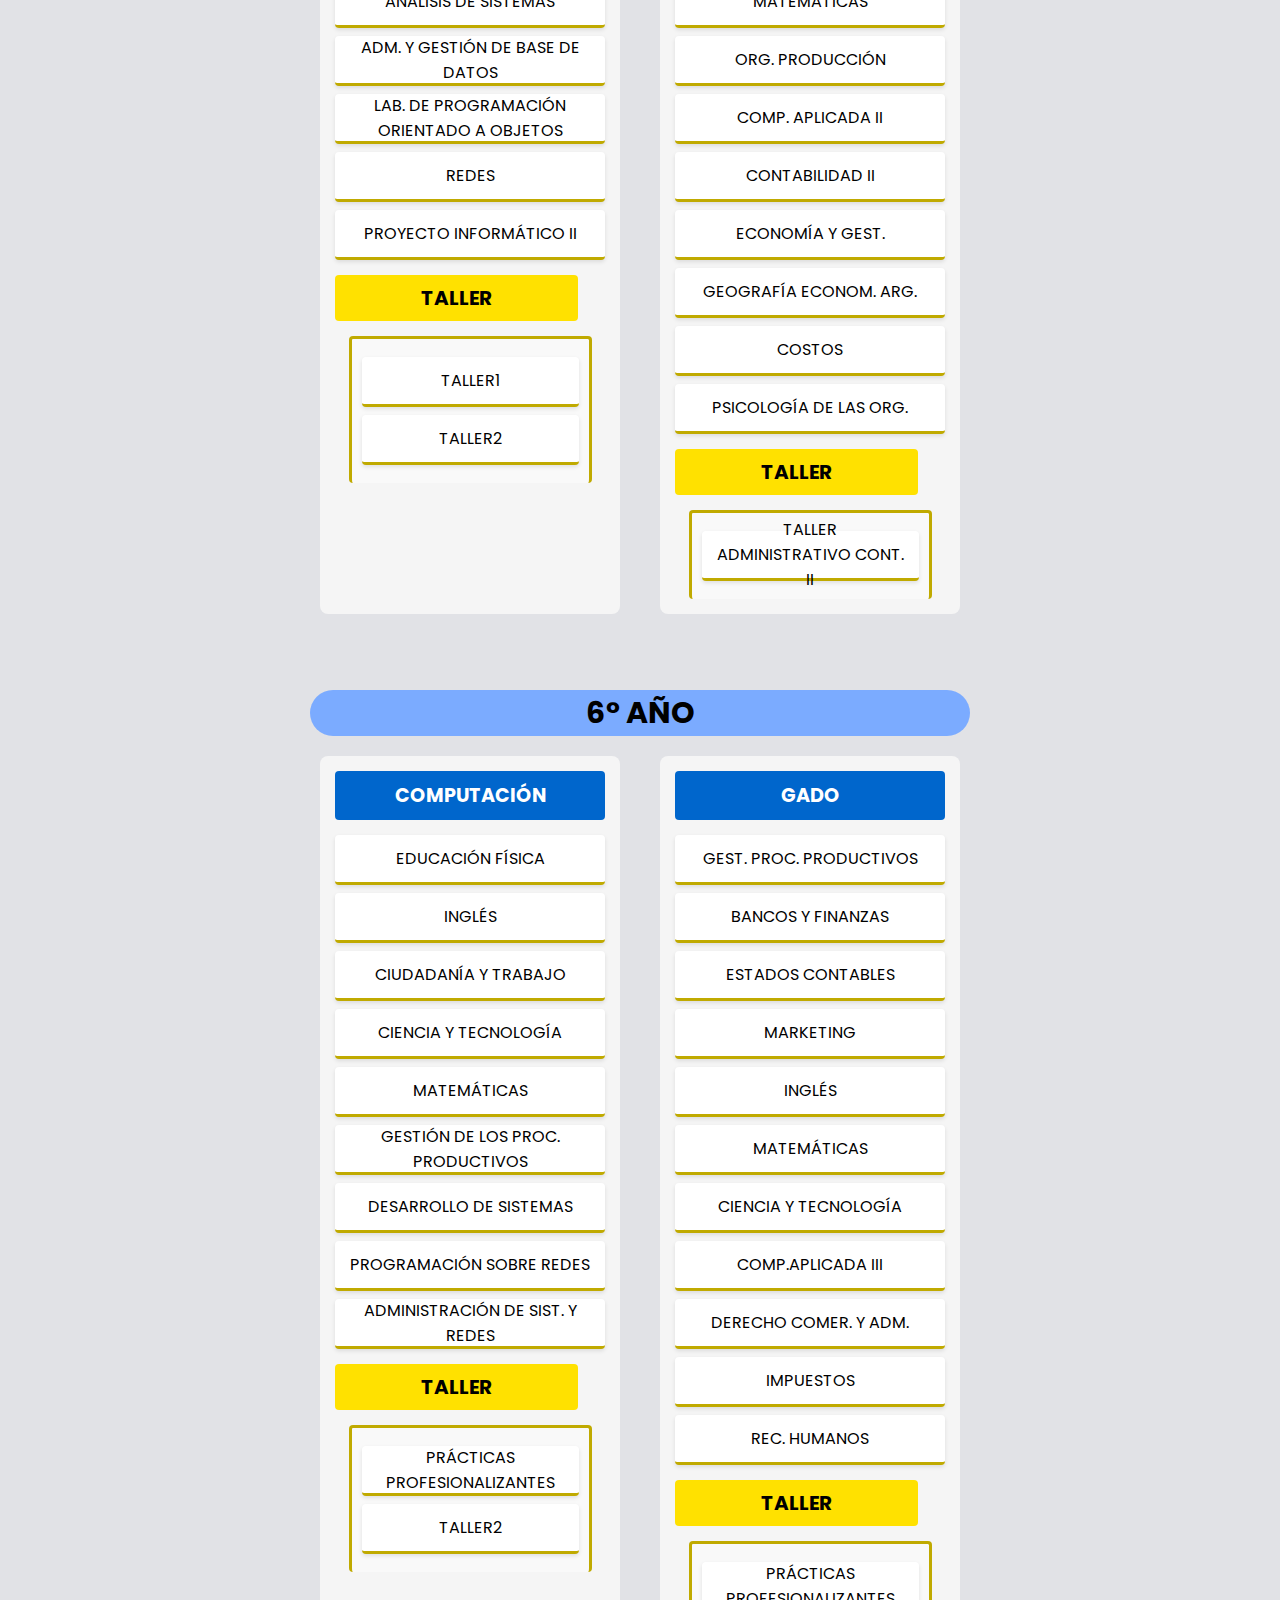
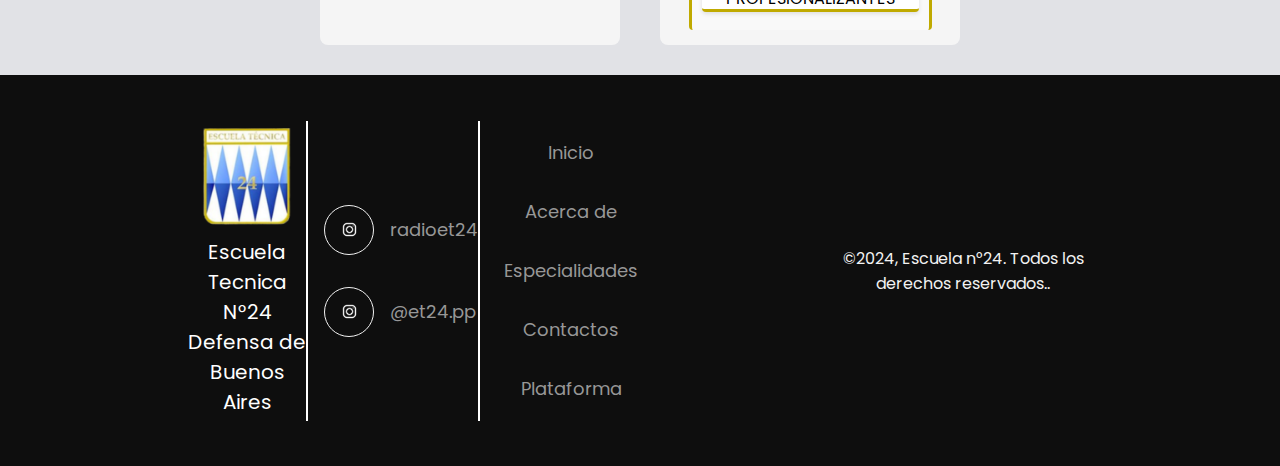
<file: services.html>
<!DOCTYPE html>
<html lang="es">
<head>
    <meta charset="UTF-8">
    <meta http-equiv="X-UA-Compatible" content="IE=edge">
    <meta name="viewport" content="width=device-width, initial-scale=1.0">
    <link rel="stylesheet" href="https://cdnjs.cloudflare.com/ajax/libs/font-awesome/6.6.0/css/all.min.css" integrity="sha512-Kc323vGBEqzTmouAECnVceyQqyqdsSiqLQISBL29aUW4U/M7pSPA/gEUZQqv1cwx4OnYxTxve5UMg5GT6L4JJg==" crossorigin="anonymous" referrerpolicy="no-referrer" />
    <link rel="stylesheet" href="https://cdnjs.cloudflare.com/ajax/libs/font-awesome/6.5.1/css/all.min.css" integrity="sha512-DTOQO9RWCH3ppGqcWaEA1BIZOC6xxalwEsw9c2QQeAIftl+Vegovlnee1c9QX4TctnWMn13TZye+giMm8e2LwA==" crossorigin="anonymous" referrerpolicy="no-referrer" />
    <title>Menu</title>
    <link rel="stylesheet" href="./css/services.css">
    <link rel="stylesheet" href="./css/general.css">
    <link rel="icon" href="img/icono.ico" type="image/x-icon">
    <style>
        .tooltip-container {
            position: relative;
            display: inline-block;
        }
    
        .tooltip {
            visibility: hidden;
            position: absolute;
            top: 120%;
            left: 50%;
            transform: translateX(-50%) scale(0.7) translateY(30px);
            background-color: white;
            color: #333;
            text-align: center;
            padding: 10px 20px;
            border-radius: 6px;
            width: 90vw;
            max-width: 800px;
            box-shadow: 0 2px 5px rgba(0,0,0,0.2);
            border: 1px solid #ddd;
            font-size: 14px;
            opacity: 0;
            transition: all 0.5s cubic-bezier(0.68, -0.55, 0.265, 1.55);
            z-index: 1000;
            backdrop-filter: blur(5px);
            border: 2px solid rgba(255, 255, 255, 0.1);
            box-shadow: 0 5px 15px rgba(0,0,0,0.2), 
                        0 10px 30px rgba(0,0,0,0.1);
        }
    
        .tooltip::before {
            content: "";
            position: absolute;
            bottom: 100%;
            left: 50%;
            margin-left: -5px;
            border-width: 5px;
            border-style: solid;
            border-color: transparent transparent white transparent;
            transition: all 0.5s cubic-bezier(0.68, -0.55, 0.265, 1.55);
            transform: scale(0);
        }
    
        .tooltip.show {
            visibility: visible;
            opacity: 1;
            transform: translateX(-50%) scale(1) translateY(0);
        }
    
        .tooltip.show::before {
            transform: scale(1);
        }
    
        @media (max-width: 768px) {
            .tooltip {
                width: 95vw;
                padding: 8px 15px;
            }
        }

        .flex {
           display: flex;
           gap: 20px;
           justify-content: space-between;
       }
       
       .año {
           flex: 1;
           margin: 10px;
           padding: 15px;
           background: #f5f5f5;
           border-radius: 8px;
       }

       .mat {
           background: white;
           padding: 10px 15px;
           margin: 8px 0;
           border-radius: 4px;
           box-shadow: 0 2px 4px rgba(0,0,0,0.1);
       }

       .esp {
           font-size: 1.2em;
           font-weight: bold;
           text-align: center;
           padding: 10px;
           background: #0066cc;
           color: white;
           border-radius: 4px;
           margin-bottom: 15px;
       }

       h1, h2 {
           text-align: center;
           margin: 20px 0;
       }

       .taller, .taller2 {
           text-align: center;
           font-weight: bold;
           margin: 15px 0;
           padding: 8px;
           background: #ffe100;
           border-radius: 4px;
       }

       #tabla {
           max-width: 1400px;
           margin: 0 auto;
           padding: 20px;
       }

       .año2, .año3 {
           background: #f9f9f9;
           padding: 10px;
           border-radius: 4px;
       }
    </style>
</head>
<body>
    <div id="body">
        <header id="header">
            <div id="navbar">
                <div class="logo">
                    <a href="#"><img src="img/cropped-escuela.png" alt="" id="logoimg"></a>
                    <div>
                        <div id="titulo">
                            <p class="t">Escuela Tecnica N°24</p>
                            <p class="t">Defensa de Buenos Aires</p>
                        </div>
                        <div id="ET">
                            <p class="t">ET N°24</p>
                            <p class="t">Def. de Bs.As</p>
                        </div>
                    </div>
                </div>
                
                <ul class="links">
                    <li><a href="index.html" class="a">Inicio</a></li>
                    <li><a href="about.html" class="a">Acerca de</a></li>
                    <li><a href="services.html" id="a" style="color: #ffe100;">Especialidades</a></li>
                    <li><a href="contact.html" class="a">Contactos</a></li> 
                    <li><a href="https://et24de17-caba.edu.ar/" class="a">Plataforma</a></li> 
                </ul>
                <a href="#" class="action_btn"></a>
                <div id="toggle_btn">
                    <i class="fa-solid fa-bars"></i>
                </div>
            </div>
    
            <div id="dropdown_menu">
                <li><a href="index.html">Inicio</a></li>
                <li><a href="about.html">Acerca de</a></li>
                <li><a href="services.html">Especialidades</a></li>
                <li><a href="contact.html">Contactos</a></li>
                <li><a href="https://et24de17-caba.edu.ar/">Plataforma</a></li> 
                </li>
            </div>
        </header>
    
        <main>
            <div id="h1" style="text-align: center; padding: 5rem; margin-top: 2rem;">
                <ul style="list-style: none; text-align: center; padding: 0; margin: 0;"> <!-- Centrado y sin padding -->
                    <li style="margin-bottom: 2.5rem; display: block;" class="tooltip-container"> <!-- Aseguramos que sea bloque -->
                        <a href="computacion.html" style="text-decoration: none; color: inherit;">
                            <span style="display: inline-flex; align-items: center; cursor: pointer; font-size: 2rem;"> <!-- inline-flex para íconos -->
                                <i class="fa-solid fa-laptop-code" style="margin-right: 20px; color: #0066cc;"></i>
                                Técnico en Computación
                            </span>
                        </a>
                    </li>
                    <li style="display: block;" class="tooltip-container"> <!-- Aseguramos que sea bloque -->
                        <a href="gado.html" style="text-decoration: none; color: inherit;">
                            <span style="display: inline-flex; align-items: center; cursor: pointer; font-size: 2rem;"> <!-- inline-flex para íconos -->
                                <i class="fa-solid fa-briefcase" style="margin-right: 20px; color: #0066cc;"></i>
                                Gestión y Administración<br>de las Organizaciones
                            </span>
                        </a>
                    </li>
                </ul>
            </div>
            
            
            
            
            
            <section id="hero">
                <div id="cont">
                    <div id="tabla">
                        <h2>ESPACIOS CURRICULARES</h2>
                        <h1>PRIMER CICLO (GADO y COMPUTACIÓN)</h1>
                        
                        <div class="flex" id="ps">
                            <!-- 1° Año -->
                            <div class="año">
                                <h2>1° AÑO</h2>
                                <div class="mat">MATEMÁTICAS</div>
                                <div class="mat">TECNOLOGÍA DE LA REPRESENTACIÓN</div>
                                <div class="mat">LENGUA Y LITERATURA</div>
                                <div class="mat">BIOLOGÍA</div>
                                <div class="mat">INGLÉS</div>
                                <div class="mat">EDUCACIÓN ARTÍSTICA</div>
                                <div class="mat">EDUCACIÓN CIUDADANA</div>
                                <div class="mat">HISTORIA</div>
                                <div class="mat">EDUCACIÓN FÍSICA</div>
                                <div class="mat">GEOGRAFÍA</div>
                                
                                <p class="taller2">TALLER</p>
                                <div class="año3">
                                    <div class="mat">TÉC. DE LA PRODUCCIÓN</div>
                                    <div class="mat">TÉCNICA DE BASE</div>
                                    <div class="mat">PROYECTO</div>
                                </div>
                            </div>
         
                            <!-- 2° Año -->
                            <div class="año">
                                <h2>2° AÑO</h2>
                                <div class="mat">FÍSICA</div>
                                <div class="mat">LENGUA Y LITERATURA</div>
                                <div class="mat">MATEMÁTICAS</div>
                                <div class="mat">TEC. REPRESENTACIÓN</div>
                                <div class="mat">BIOLOGÍA</div>
                                <div class="mat">GEOGRAFÍA</div>
                                <div class="mat">ED. CIUDADANA</div>
                                <div class="mat">INGLÉS</div>
                                <div class="mat">HISTORIA</div>
                                <div class="mat">ED. FÍSICA</div>
                                
                                <p class="taller2">TALLER</p>
                                <div class="año3">
                                    <div class="mat">TÉC. DE LA PRODUCCIÓN</div>
                                    <div class="mat">TÉCNICA DE BASE</div>
                                    <div class="mat">PROYECTO</div>
                                </div>
                            </div>
                        </div>
         
                        <h1>SEGUNDO CICLO</h1>
                        
                        <!-- 3° Año -->
                        <h2>3° AÑO</h2>
                        <div class="flex">
                            <!-- Computación -->
                            <div class="año">
                                <p class="esp">COMPUTACIÓN</p>
                                <div class="mat">LENGUA Y LITERATURA</div>
                                <div class="mat">INGLÉS</div>
                                <div class="mat">HISTORIA</div>
                                <div class="mat">GEOGRAFÍA</div>
                                <div class="mat">EDUCACIÓN CIUDADANA</div>
                                <div class="mat">EDUCACIÓN FÍSICA</div>
                                <div class="mat">QUÍMICA</div>
                                <div class="mat">FÍSICA</div>
                                <div class="mat">MATEMÁTICAS</div>
                                <div class="mat">TEC. DE LA REPRESENTACIÓN</div>
                                
                                <p class="taller">TALLER</p>
                                <div class="año2">
                                    <div class="mat">TALLER DE TECNOLOGÍA Y CONTROL</div>
                                    <div class="mat">TALLER DE COMPUTACIÓN</div>
                                </div>
                            </div>
         
                            <!-- GADO -->
                            <div class="año">
                                <p class="esp">GADO</p>
                                <div class="mat">HISTORIA</div>
                                <div class="mat">GEOGRAFÍA</div>
                                <div class="mat">ED. FÍSICA</div>
                                <div class="mat">ED. CIUDADANA</div>
                                <div class="mat">INGLÉS</div>
                                <div class="mat">LENGUA Y LITERATURA</div>
                                <div class="mat">MATEMÁTICAS</div>
                                <div class="mat">FÍSICA</div>
                                <div class="mat">TEC. REPRESENTACIÓN</div>
                                <div class="mat">QUÍMICA</div>
                                
                                <p class="taller">TALLER</p>
                                <div class="año2">
                                    <div class="mat">TALLER TECNOLOGÍA Y DE CONTROL</div>
                                    <div class="mat">TALLER DE LA ESPECIALIDAD</div>
                                </div>
                            </div>
                        </div>
         
                        <!-- 4° Año -->
                        <h2>4° AÑO</h2>
                        <div class="flex">
                            <!-- Computación -->
                            <div class="año">
                                <p class="esp">COMPUTACIÓN</p>
                                <div class="mat">HISTORIA</div>
                                <div class="mat">GEOGRAFÍA</div>
                                <div class="mat">EDUCACIÓN FÍSICA</div>
                                <div class="mat">INGLÉS</div>
                                <div class="mat">LENGUA Y LITERATURA</div>
                                <div class="mat">MATEMÁTICAS</div>
                                <div class="mat">BASE DE DATOS</div>
                                <div class="mat">LÓGICA COMPUTACIONAL</div>
                                <div class="mat">PROYECTO INFORMÁTICO I</div>
                                
                                <p class="taller">TALLER</p>
                                <div class="año2">
                                    <div class="mat">LAB. DE ALGORITMOS Y ESTR. DE DATOS</div>
                                    <div class="mat">ORGANIZACIÓN DE LAS COMPUTADORAS</div>
                                </div>
                            </div>
         
                            <!-- GADO -->
                            <div class="año">
                                <p class="esp">GADO</p>
                                <div class="mat">INGLÉS</div>
                                <div class="mat">ED. FÍSICA</div>
                                <div class="mat">CIUDADANÍA Y TRABAJO</div>
                                <div class="mat">LENGUA Y LITERATURA</div>
                                <div class="mat">MATEMÁTICAS</div>
                                <div class="mat">QUÍMICA APLICADA</div>
                                <div class="mat">COMP. APLICADA I</div>
                                <div class="mat">CONTABILIDAD I</div>
                                <div class="mat">INT. A LA ECONOMÍA</div>
                                <div class="mat">HISTORIA DE LA IND. Y EL COM.</div>
                                <div class="mat">MATEMÁTICA FINANCIERA</div>
                                <div class="mat">TEORÍA DE LAS ORG.</div>
                                
                                <p class="taller">TALLER</p>
                                <div class="año2">
                                    <div class="mat">TALLER ADMINISTRATIVO CONT. I</div>
                                </div>
                            </div>
                        </div>
         
                        <!-- 5° Año -->
                        <h2>5° AÑO</h2>
                        <div class="flex">
                            <!-- Computación -->
                            <div class="año">
                                <p class="esp">COMPUTACIÓN</p>
                                <div class="mat">EDUCACIÓN FÍSICA</div>
                                <div class="mat">LENGUA Y LITERATURA</div>
                                <div class="mat">INGLÉS</div>
                                <div class="mat">MATEMÁTICA</div>
                                <div class="mat">ANÁLISIS DE SISTEMAS</div>
                                <div class="mat">ADM. Y GESTIÓN DE BASE DE DATOS</div>
                                <div class="mat">LAB. DE PROGRAMACIÓN ORIENTADO A OBJETOS</div>
                                <div class="mat">REDES</div>
                                <div class="mat">PROYECTO INFORMÁTICO II</div>
                                
                                <p class="taller">TALLER</p>
                                <div class="año2">
                                    <div class="mat">TALLER1</div>
                                    <div class="mat">TALLER2</div>
                                </div>
                            </div>
         
                            <!-- GADO -->
                            <div class="año">
                                <p class="esp">GADO</p>
                                <div class="mat">INGLÉS</div>
                                <div class="mat">ED. FÍSICA</div>
                                <div class="mat">INTRODUCCIÓN AL DERECHO</div>
                                <div class="mat">LENGUA Y LITERATURA</div>
                                <div class="mat">MATEMÁTICAS</div>
                                <div class="mat">ORG. PRODUCCIÓN</div>
                                <div class="mat">COMP. APLICADA II</div>
                                <div class="mat">CONTABILIDAD II</div>
                                <div class="mat">ECONOMÍA Y GEST.</div>
                                <div class="mat">GEOGRAFÍA ECONOM. ARG.</div>
                                <div class="mat">COSTOS</div>
                                <div class="mat">PSICOLOGÍA DE LAS ORG.</div>
                                
                                <p class="taller">TALLER</p>
                                <div class="año2">
                                    <div class="mat">TALLER ADMINISTRATIVO CONT. II</div>
                                </div>
                            </div>
                        </div>
         
                        <!-- 6° Año -->
                        <h2>6° AÑO</h2>
                        <div class="flex">
                            <!-- Computación -->
                            <div class="año">
                                <p class="esp">COMPUTACIÓN</p>
                                <div class="mat">EDUCACIÓN FÍSICA</div>
                                <div class="mat">INGLÉS</div>
                                <div class="mat">CIUDADANÍA Y TRABAJO</div>
                                <div class="mat">CIENCIA Y TECNOLOGÍA</div>
                                <div class="mat">MATEMÁTICAS</div>
                                <div class="mat">GESTIÓN DE LOS PROC. PRODUCTIVOS</div>
                                <div class="mat">DESARROLLO DE SISTEMAS</div>
                                <div class="mat">PROGRAMACIÓN SOBRE REDES</div>
                                <div class="mat">ADMINISTRACIÓN DE SIST. Y REDES</div>
                                
                                <p class="taller">TALLER</p>
                                <div class="año2">
                                    <div class="mat">PRÁCTICAS PROFESIONALIZANTES</div>
                                    <div class="mat">TALLER2</div>
                                </div>
                            </div>
         
                            <!-- GADO -->
                            <div class="año">
                                <p class="esp">GADO</p>
                                <div class="mat">GEST. PROC. PRODUCTIVOS</div>
                                <div class="mat">BANCOS Y FINANZAS</div>
                                <div class="mat">ESTADOS CONTABLES</div>
                                <div class="mat">MARKETING</div>
                                <div class="mat">INGLÉS</div>
                                <div class="mat">MATEMÁTICAS</div>
                                <div class="mat">CIENCIA Y TECNOLOGÍA</div>
                                <div class="mat">COMP.APLICADA III</div>
                                <div class="mat">DERECHO COMER. Y ADM.</div>
                                <div class="mat">IMPUESTOS</div>
                                <div class="mat">REC. HUMANOS</div>
                                
                                <p class="taller">TALLER</p>
                                <div class="año2">
                                    <div class="mat">PRÁCTICAS PROFESIONALIZANTES</div>
                                </div>
                            </div>
                        </div>
                    </div>
                </div>
            </section>
        </main>
    
       <script src="./js/java.js"></script>
       <script src="./js/java.js"></script>
    
    <script>
        const containers = document.querySelectorAll('.tooltip-container');
        
        containers.forEach(container => {
            const tooltip = container.querySelector('.tooltip');
            
            container.addEventListener('mouseenter', () => {
                tooltip.classList.add('show');
            });

            container.addEventListener('mouseleave', () => {
                tooltip.classList.remove('show');
            });
        });
    </script>
    
    <footer>
       <footer>
        <div id="footer-img">
            <img src="img/cropped-escuela.png" alt="">
            <p class="t">Escuela Tecnica N°24</p>
            <p class="t">Defensa de Buenos Aires</p>
        </div>
        <div class="border"></div>
        <div>
                <div class="redes">
                    <a href="https://www.instagram.com/radioet24?igsh=MWplOG1nejc4czNhZg==" class="social-icon"></a>
                    <a href="https://www.instagram.com/radioet24?igsh=MWplOG1nejc4czNhZg==">radioet24</a>
                </div>
                <div class="redes">
                    <a href="https://www.instagram.com/et24.pp/profilecard/?igsh=MWl3dXkybTdjM3doMg%3D%3D" class="social-icon"></a>
                    <a href="https://www.instagram.com/et24.pp/profilecard/?igsh=MWl3dXkybTdjM3doMg%3D%3D">@et24.pp</a>
                </div>
        </div>
        <div class="border"></div>
        <ul class="footer-menu-container">
            <li class="menu-item"><a href="index.html">Inicio</a></li>
            <li class="menu-item"><a href="about.html">Acerca de</a></li>
            <li class="menu-item"><a href="services.html">Especialidades</a></li>
            <li class="menu-item"><a href="contact.html">Contactos</a></li> 
            <li class="menu-item"><a href="https://et24de17-caba.edu.ar/">Plataforma</a></li> 
        </ul>
    </footer>
    <footer>
        <span class="copyright">&copy;2024, Escuela n°24. Todos los derechos reservados..</span>
    </footer>
    </div>
    <script>
        const container = document.querySelector('.tooltip-container');
        const tooltip = document.querySelector('.tooltip');
    
        container.addEventListener('mouseenter', () => {
            tooltip.classList.add('show');
        });
    
        container.addEventListener('mouseleave', () => {
            tooltip.classList.remove('show');
        });
    </script>
</body>
</html>
</file>
<file: css/index.css>
@import url('https://fonts.googleapis.com/css2?family=Poppins:wght@100;400;500;600;700;800&display=swap');

* {
    margin: 0;
    padding: 0;
    box-sizing: border-box;
    font-family: "Poppins", sans-serif;
}

body {
    height: 100vh;
    background-image: url("../img/et242.jpg");
    background-size: cover;
    background-position: center;
}

#body {
    background-color: #0000003a;
}

li {
    list-style: none;
}

a {
    text-decoration: none;
    font-size: 18px;
}

#titulo {
    color: rgb(255, 255, 255);
    font-size: 150%;
    transition: color 0.7s ease, font-size 0.7s ease;
}

#ET {
    color: rgb(255, 255, 255);
    font-size: 140%;
    transition: color 0.3s ease;
}

.a {
    color: rgb(255, 255, 255);
    transition: color 0.3s ease;
}

.p {
    color: rgb(255, 255, 255);
    transition: color 0.3s ease;
}

#a {
    color: rgb(255, 255, 255);
    transition: color 0.3s ease;
}

/* Header */
header {
    /* backdrop-filter: blur(3px); */
    position: fixed;
    height: auto;
    padding: 0 2rem;
    display: flex;
    justify-content: center;
    height: 13%;
    width: 100%;
    padding-bottom: 0.7%;
    background-color: rgba(237, 255, 253, 0.151);
    padding-top: 15px;
    transition: height 0.5s ease, padding-top 0.5s ease, padding-bottom 0.5s ease, background-color 0.5s ease;
    z-index: 3;
}

header.scroll a {
    color: #000;
}

header.scroll a:hover {
    color: #7BABFF;
}

header.scroll p {
    color: #000;
    font-size: 16px;
    transition: .5s ease;
}

header.scroll p:hover {
    color: #7BABFF;
}

header.scroll #logoimg {
    margin-right: 5px;
}

#navbar {
    width: 100%;
    max-width: 1200px;
    margin: 0 auto;
    display: flex;
    align-items: center;
    justify-content: space-between;
    transition: height 0.5s ease;
    padding-right: 10px;
}

#navbar a:hover{
    color: #7BABFF;
}

#navbar .logo a {
    font-size: 1.5rem;
    font-weight: bold;
}

#navbar .links {
    display: flex;
    gap: 2rem;
}

#navbar #toggle_btn {
    color: #fff;
    font-size: 1.5rem;
    cursor: pointer;
    display: none;
    transition: color 0.5s ease;
}

.action_btn {
    /*     background-color: #7BABFF;
 */
    color: #fff;
    padding: 0.5rem 1rem;
    border: none;
    outline: none;
    border-radius: 20px;
    font-size: 0.8rem;
    font-weight: bold;
    cursor: pointer;
    transition: scale 0.2 ease;
}

.action_btn:hover {
    scale: 1.05;
    color: #fff;
}

.action_btn:active {
    scale: 0.95;
}

/* Dropdown Menu */
#dropdown_menu {
    display: none;
    position: absolute;
    right: 2rem;
    top: 60px;
    height: 0;
    width: 300px;
    background: rgb(255, 255, 255, 0.1);
    backdrop-filter: blur(15px);
    border-radius: 10px;
    overflow: hidden;
    transform: translateY(0);
    transition: transform 0.5s ease, height 0.2s cubic-bezier(0.175, 0.885, 0.32, 1.275);
}

#dropdown_menu.open {
    height: auto;
    transition: transform 0.5s ease, height 0.2s cubic-bezier(0.175, 0.885, 0.32, 1.275);
}

#dropdown_menu li {
    padding: 0.7rem;
    display: flex;
    align-items: center;
    justify-content: center;
    transition: margin-top 0.5 ease;
}

#dropdown_menu .action_btn {
    width: 100%;
    display: flex;
    justify-content: center;
    transition: margin-top 0.5 ease;
}

/* .contenedor h1{
    font-size: 20px;
} */
/* Hero */
section#hero {
    height: calc(100vh - 95px);
    display: flex;
    flex-direction: column;
    align-items: center;
    justify-content: center;
    text-align: center;
    color: #fff;
}

#hero h1 {
    font-size: 3rem;
    margin-bottom: 1rem;
}

#ade {
    visibility: hidden;
    display: none;
    display: flex;
    align-items: center;
    margin: 0;
    padding: 0;
    width: 0;
}

/* #azul{
    background-color: #7fadf87d;
    position: absolute;
    width: 100%;
    height: 70%;
    margin-top: 1700px;
} */

/* Responsive DESIGN */
@media(max-width: 1120px) {
    .ciclo {
        font-size: 40px !important;
    }
}

@media(max-width: 836px) {
    .ciclo {
        font-size: 30px !important;
    }
}

@media(max-width: 667px) {
    #ciclos2 {
        display: block;
    }
}

@media(max-width: 525px) {
    #ciclos1 #ciclo {
        margin: 0;
    }
}

@media(max-width: 369px) {
    .ciclo {
        font-size: 20px !important;
    }
}

@media(max-width: 1090px) {

    #navbar .links,
    #navbar .action_btn {
        display: none;
    }

    #navbar #toggle_btn {
        display: block;
    }

    #dropdown_menu {
        display: block;
        margin-top: 70px;
    }

    #ET {
        visibility: hidden;
        display: none;
    }
}



@media(min-width: 1090px) {
    #ET {
        visibility: hidden;
        display: none;
    }
}

@media(max-width: 576px) {
    #dropdown_menu {
        left: 2rem;
        width: unset;
        margin-top: 54px;
        transition: margin-top 0.5 ease;
    }

    #ET {
        visibility: hidden;
        display: none;
    }
}

@media(max-width: 489px) {
    #titulo {
        visibility: hidden;
        display: none;
    }

    #ET {
        visibility: visible;
        display: block;
    }
}

@media(max-width: 329px) {
    #header {
        padding: 0;
    }
}

/* FOOTER */


.logo {
    display: flex;
    flex: 100;
    align-items: center;
}

#logoimg {
    width: 80px;
    transition: margin-top 0.1s ease, width 0.3s ease-in, margin-right 0.3s ease;
}

.logo2 {
    height: 80px;
    margin-bottom: 1rem;
}

.menu-item {
    margin: 1rem 1.5rem;
    cursor: pointer;
    transition: 0.3s ease;
}

.copyright {
    color: #f2f2f2;
    overflow: 0.3;
    text-align: center;
}

#info p {
    color: #858585;
}

.mensaje {
    font-size: 2rem;
    opacity: 0;
    transition: opacity 2s ease-in-out;
}

.black {
    width: 100%;
    height: 400px;
    bottom: 0;
    left: 0;
    padding: 2rem 20%;
    background-color: #e1e2e6;
    display: flex;
    justify-content: center;
    align-items: center;
    flex-direction: column;
    text-align: center;
    color: #000000;
}

.black h1 {
    border-bottom: rgb(0, 0, 0) solid 1px;
    margin-bottom: 30px;
}

#informacion {
    width: 100%;
    bottom: 0;
    left: 0;
/*     padding: 2rem 8%;
 */    height: 400px;
    background-image: linear-gradient(rgba(0, 0, 0, 0.7),
    rgba(0, 0, 0, 0.7)),
url(../img/et24r.jpg);    display: flex;
    justify-content: center;
    align-items: center;
    flex-direction: column;
    text-align: center;
    color: #fff;
}

#informacion h1 {
/*     margin: 70px 0px 0px 0px;
 */    border-bottom: rgb(255, 255, 255) solid 3px;
}

#informacion2 {
    width: 100%;
    height: 500px;
    background-image: linear-gradient(rgba(127, 173, 248, 0.467),
            rgba(127, 173, 248, 0.466)),
        url(../img/et24Frente.jpg);
    padding: 2rem 8%;
    background-size: cover;
    background-position: center;
    display: flex;
    justify-content: center;
    align-items: center;
    flex-direction: column;
    text-align: center;
    color: #fff;
}

#informacion2 h1 {

/*     margin: 70px 0px 0px 0px;
 */    border-bottom: rgb(255, 255, 255) solid 3px;
}

#contenedor {
    margin-top: 100px;
    z-index: -1;
}
#contenedor div {
   font-size: 50px;
   font-weight: 700; /* Grueso pero no tan negrita */

}
.ciclo {
    border: rgb(255, 255, 255) solid 3px;
    padding: 30px;
    font-size: 50px;
    margin: 30px 30px 30px 30px;
    border-radius: 100px 0px 100px 0px;
    transition: .3s ease;
}

.ciclos {
    display: flex;
    align-items: center;
}

.boton {
    font-size: 20px;
    width: max-content;
    padding: 10px 30px 10px 30px;
    border-radius: 10px 10px 10px 10px;
    margin-top: 30px;
    background-color: #326fff;
    color: #ffffff;
    z-index: 2;
    transition: 0.3s ease;
}

.boton:hover {
    color: #71a3fc;
}

.ciclo:hover {
    border-radius: 50px 0px 50px 0px;
    background-color: #e9e257e7;
}
</file>
<file: css/general.css>
footer {
    width: 100%;
    bottom: 0;
    left: 0;
    padding: 1rem 8%;
    background-color: #0e0e0e;
    display: flex;
    justify-content: space-around;
    align-items: center;
    position: relative;
    z-index: 1;

}

.menu-item{
    margin: 1rem 1.5rem;
    cursor: pointer;
}

#footer-img{
    text-align: center;
    color: #fff;
    font-size: 20px;
}

.border{
    border: 1px solid #ffffff;
    height: 300px;
}

#footer-img img{
    width: 100px;
}

.footer-menu-container {
    display: flex;
    justify-content: center;
    align-items: center;
    flex-wrap: wrap;
    margin-bottom: 1rem;
    margin-top: 1rem;
    width: 200px;
    flex-direction: row;
    list-style-type: none;
    color: #f2f2f2;
    font-size: 18px;
}

.footer-menu-container a{
    color: #979797;
    transition: .3s ease;
}

.footer-menu-container a:hover{
    color: #f2f2f2;
}

.social-icon {
    height: 50px;
    width: 50px;
    border-radius: 50px;
    border: 1px solid #f2f2f2;
    background-image: url("../img/InstagramBlanco.png");
    background-position: center;
    background-size: 40%;
    background-repeat: no-repeat;
    margin: 1rem;
    display: block;
}

.social-icon:hover {
    background-color: #121212;
    filter: invert(1);
}

.redes{
    display: flex;
    align-items: center;
    color: #979797;
}

.redes a{
    transition: .3s ease;
    color: #979797;
}

.redes a:hover{
    color: #f2f2f2;
}
</file>
<file: css/About.css>
@import url('https://fonts.googleapis.com/css2?family=Poppins:wght@100;400;500;600;700;800&display=swap');


* {
    margin: 0;
    padding: 0;
    box-sizing: border-box;
    font-family: "Poppins", sans-serif;
}

body {
    height: 100vh;
    background-image: url("../img/et242.jpg");
    background-size: cover;
    background-position: center;
    background-repeat: no-repeat;
}

#body{
    background-color: #0000003a;
}

li{
    list-style: none;
}
a{
    text-decoration: none;
    color: #fff;
    font-size: 18px;
}

#titulo{
    color: rgb(255, 255, 255);
    font-size: 150%;
    transition: color .3s ease, font-size .3s ease;
}

#ET{
    color: rgb(255, 255, 255);
    font-size: 140%;
    transition: color .3s ease;
}

.a{
    color: rgb(255, 255, 255);
    transition: color .3s ease;
}

#a{
    color: rgb(255, 255, 255);
    transition: color .3s ease;
}

a:hover{
    color: #7BABFF;
}
/* Header */
header{
    /* backdrop-filter: blur(3px); */
    position: fixed;
    height: auto;
    padding: 0 2rem;
    display: flex;
    justify-content: center;
    height: 13%;
    width: 100%;
    padding-bottom: 0.7%;
    background-color: rgba(237, 255, 253, 0.151);
    padding-top: 15px;
    transition: height 0.5s ease, padding-top 0.5s ease, padding-bottom 0.5s ease, background-color 0.5s ease;
    z-index: 3;
}

header.scroll a {
    color: #000;
}

header.scroll a:hover{
    color: #7BABFF;
}

header.scroll p {
    color: #000;
    font-size: 16px;
    transition: .5s ease;
}

header.scroll p:hover{
    color: #7BABFF;
}

header.scroll #logoimg{
    margin-right: 5px;
}

#navbar{
    width: 100%;
    max-width: 1200px;
    margin: 0 auto;
    display: flex;
    align-items: center;
    justify-content: space-between;
    transition: height 0.5s ease;
    padding-right: 10px;
}

#navbar .logo a{
    font-size: 1.5rem;
    font-weight: bold;
}
#navbar .links{
    display: flex;
    gap: 2rem;
}
#navbar #toggle_btn{
    color: #fff;
    font-size: 1.5rem;
    cursor: pointer;
    display: none;
    transition: color 0.5s ease
}

.action_btn{
/*     background-color: #7BABFF;
 */    color: #fff;
    padding: 0.5rem 1rem;
    border: none;
    outline: none;
    border-radius: 20px;
    font-size: 0.8rem;
    font-weight: bold;
    cursor: pointer;
    transition: scale 0.2 ease;
}

.action_btn:hover{
    scale: 1.05;
    color: #fff;
}

.action_btn:active{
    scale: 0.95;
}
/* Dropdown Menu */
#dropdown_menu{
    display: none;
    position: absolute;
    right: 2rem;
    top: 60px;
    height: 0;
    width: 300px;
    background: rgb(255, 255, 255,0.1);
    backdrop-filter: blur(15px);
    border-radius: 10px;
    overflow: hidden;
    transform: translateY(0);
    transition: transform 0.5s ease, height 0.2s cubic-bezier(0.175, 0.885, 0.32, 1.275);
}

#dropdown_menu.open{
    height: auto;
}

#dropdown_menu li{
    padding: 0.7rem;
    display: flex;
    align-items: center;
    justify-content: center;
    transition: margin-top 0.5 ease;
}

#dropdown_menu .action_btn{
    width: 100%;
    display: flex;
    justify-content: center;
    transition: margin-top 0.5 ease;
}
/* Hero */
section#hero{
    height: calc(100vh - 95px);
    display: flex;
    flex-direction: column;
    align-items: center;
    justify-content: center;
    text-align: center;
    color: #fff;
}

#hero h1{
    font-size: 4rem;
    margin-bottom: 1rem;
}

/* Responsive DESIGN */
@media(max-width: 1090px){
    #navbar .links,
    #navbar .action_btn{
        display: none;
    }

    #navbar #toggle_btn{
        display: block;
    }
    #dropdown_menu{
        display: block;
        margin-top: 70px;
    }
    #ET{
        visibility: hidden;
        display: none;
    }
}



@media(min-width: 1090px){
    #ET{
        visibility: hidden;
        display: none;
    }
}

@media(max-width: 576px){
    #dropdown_menu{
        left: 2rem;
        width: unset;
        margin-top: 54px;
        transition: margin-top 0.5 ease;
    }
    #ET{
        visibility: hidden;
        display: none;
    }
}

@media(max-width: 489px){
    #titulo{
        visibility: hidden;
        display: none;
    }
    #ET{
        visibility: visible;
        display: block;
    }
}
@media(max-width: 329px){
    #header{
        padding: 0;
    }
}

.container{
    max-width: 1200px;
    margin: 0 auto;
}

/* .header{
    background-image: linear-gradient(
        rgba(0,0,0,0.7),
        rgba(0,0,0,0.7)),
        url(../img/et24Frente.jpg); */
/*         background-position: center bottom;
 */
/*         background-position: 10%;

        background-repeat: no-repeat;
        background-size: cover;
        min-height: 70vh;
        display: flex;
        align-items: center;
} */

.menu{
    position: absolute;
    top: 0;
    left: 0;
    right: 0;
    display: flex;
    align-items: center;
    justify-content: space-between;
}

/* .logo{
    color: #fffdfc;
    font-size: 25px;
    font-weight: 800;
} */

.menu .navbar ul li{
    position: relative;
    float: left;
}

.menu .navbar ul li a{
    font-size: 18px;
    padding: 20px;
    color: #fffdfc;
    display: block;
    font-weight: 600;
}

.menu .navbar ul li a:hover{
    color: #ce967b;
}

#menu{
    display: none;
}

.menu-icono {
    width: 25px;
}

.menu label {
    cursor: pointer;
    display: none;
}

/* .header-content{
    text-align: center;
}

.header-content h1{
    font-size: 70px;
    line-height: 80px;
    color: #f9fafc;
    text-transform: uppercase;
    margin-bottom: 35px;
}

.header-content p{
    font-size: 16px;
    color: #c5c5c5;
    padding: 0 250px;
    margin-bottom: 25px;
} */

.btn-1{
    display: inline-block;
    padding: 11px 35px;
    background-color: #337ec5;
    color: #f9fafc;
    text-transform: uppercase;
}

.btn-1:hover{
    background-color: #337ec5;
}

.escuela{
    padding: 100px 0;
    background-color: #e1e2e6;
/*     position: relative;
 */}

.escuela-content{
    text-align: center;
}

.escuela-content h2 {
    font-size: 55px;
    line-height: 70px;
    color: #323337;
    text-transform: uppercase;
    padding: 0 250px;
    margin-bottom: 15px;
}

.txt-p {
    font-size: 16px;
    color: #414247;
    padding: 0 250px;
    margin-bottom: 35px;
}
hr{
    border: 0;
    height: 1px;
    background-color: #414247;
    width: 50%; /* Usa un ancho relativo */
    margin: 20px auto; /* Centramos el hr */
}

@media (max-width: 768px) {
    hr{
        width: 70%; /* Ajustamos el ancho para pantallas medianas */
    }
}

@media (max-width: 480px) {
    hr{
        width: 90%; /* Ancho mayor en pantallas pequeñas */
    }
}
.escuela-group {
    display: flex;
    justify-content: space-between;
    margin-bottom: 50px;
}

.escuela-1 {
    width: 0 25px;
}

.escuela-1 img{
    width: 200px;
}

.escuela-img {
    position: absolute;
    top: 0;
    right: 0;
}

.escuela-1 h3 {
    color: #323337;
    font-size: 20px;
    margin-bottom: 15px;
}

.services {
    background-image: linear-gradient(
        rgba(0,0,0,0.7),
        rgba(0,0,0,0.7)),
        url(../img/et24.jpg);
    background-position: center center;
    background-repeat: no-repeat;
    background-size: cover;
    background-attachment: fixed;
    padding: 100px 0;
}
.services-content {
    text-align:center;
}
.services-content h2 {
    font-size: 55px;
    line-height: 70px;
    color: #f9fafc;
    text-transform: uppercase;
    margin-bottom: 50px;
}

.services-content p {
    font-size: 16px;
    color: #c5c5c5;
    margin-bottom: 50px;
    padding: 0 100px;
}

.services-group{
    display: flex;
    justify-content: space-between;
    margin-bottom: 50px;
}

.services-1 {
    padding: 0 100px;
}
.services-1 img {
    width: 25px;
    margin-bottom: 15px;
}

.services-1 h3 {
    color: #eaccb3;
    font-size: 18px;
}

.general {
    display: flex;
}
.general-1 {
    width: 50%;
    padding: 100px 250px 100px 100px;
    background-color: #e1e2e6;
}
.general-2 {
 background-image: url(../img/fotoescuela.jpg);
 background-position: center center;
 background-repeat: no-repeat;
 background-size: cover;
 width: 50%;
}

.general-3 {
    background-image: url(../img/coffee-2.jpg);
    background-position: center center;
    background-repeat: no-repeat;
    background-size: cover;
    width: 50%;
}

h2 {
    font-size: 50px;
    line-height: 70px;
    color: #323337;
    text-transform: uppercase;
    margin-bottom: 20px;
}

.grey {
    font-size: 16px;
    color: #414247;
    margin: 25px 0 45px 0;
}

.blog {
    padding: 100px 0;
    text-align: center;
}

.blog-content {
    display: flex;
    justify-content: space-around;
}

.blog-1 img {
    width: 200px;
    border-radius: 15px;
    margin-bottom: 15px;
}

.blog-1 h3{
    font-size: 25px;
    color: #323337;
}

.link h3 {
    font-size: 18px;
    color: #F9FAFC;
    margin-bottom: 15px;
}
.link a{
    font-size: 16px;
    color: #C5C5C5;
    display: block;
    margin-bottom: 15px;
}

@media(max-width:991px){

    .menu{
        padding: 30px;
    }

    .menu label {
        display: initial;
    }

    .menu .navbar {
        position: absolute;
        top: 100%;
        left: 0;
        right: 0;
        background-color: #323337;
        display: none;
    }

    .menu .navbar ul li {
        width: 100%;
    }
    #menu:checked ~ .navbar {
        display: initial;
    }
   /*  .header{
        min-height: 0vh;
    }
    .header-content{
        padding: 100px 30px;
    }
    .header-content p{
        padding: 0;
    } */
    .escuela {
        padding: 30px;
    }
    .escuela-content h2 {
        padding: 0;
    }

    .txt-p {
        padding: 0;
    }

    .escuela-group { 
        flex-direction: column;
        margin-bottom: 0;
    }

    .escuela-img {
        display: none;
    }

    .services {
        padding: 30px;
    }
    .services-content p {
        padding: 0;
    }
    .services-group{
        flex-direction: column;
        margin-bottom: 0;
    }
    .services-1{
        margin-bottom: 25px;
    }
    .general{
        flex-direction: column;
    }

    .general-1{
        width: 100%;
        padding: 30px;
        text-align: center;
    }

    .general-2, .general-3{
        display: none;
    }

    .blog{
        padding: 30px;
    }
    .blog-content{
        flex-direction: column;
    }

    .blog-1{
        padding: 0;
    }
}


.logo{
    display: flex;
    flex: 100;
    align-items: center;
}

#logoimg{
    width: 80px;
    transition: margin-top 0.1s ease, width 0.3s ease-in;
}

.logo2{
    height: 80px;
    margin-bottom: 1rem;
}

.copyright{
    color: #f2f2f2;
    overflow: 0.3;
    text-align: center;
}

#info{
    background-color: #fff;
    color: #000000;
    padding: 30px;
    width: 100%;
}

#info p{
    color: #858585;
}
</file>
<file: css/contact.css>
@import url('https://fonts.googleapis.com/css2?family=Poppins:wght@100;400;500;600;700;800&display=swap');

* {
    margin: 0;
    padding: 0;
    box-sizing: border-box;
    font-family: "Poppins", sans-serif;
}

body {
    height: 100vh;
    background-image: url("../img/et242.jpg");
    background-size: cover;
    background-position: center;
}

#body{
    background-color: #0000003a;
}

/* main{
    padding-bottom: 5%;
} */

li{
    list-style: none;
}
a{
    text-decoration: none;
    color: #fff;
    font-size: 18px;
}

#titulo{
    color: rgb(255, 255, 255);
    font-size: 150%;
    transition: color .3s ease, font-size .3s ease;
}

#ET{
    color: rgb(255, 255, 255);
    font-size: 140%;
    transition: color .3s ease;
}

.a{
    color: rgb(255, 255, 255);
    transition: color .3s ease;
}

#a{
    color: rgb(255, 255, 255);
    transition: color .3s ease;
}

/* Header */
header{
    /* backdrop-filter: blur(3px); */
    position: fixed;
    height: auto;
    padding: 0 2rem;
    display: flex;
    justify-content: center;
    height: 13%;
    width: 100%;
    padding-bottom: 0.7%;
    background-color: rgba(237, 255, 253, 0.151);
    padding-top: 15px;
    transition: height 0.5s ease, padding-top 0.5s ease, padding-bottom 0.5s ease, background-color 0.5s ease;
    z-index: 3;
}

header.scroll a {
    color: #000;
}

header.scroll a:hover{
    color: #7BABFF;
}

header.scroll p {
    color: #000;
    font-size: 16px;
    transition: .5s ease;
}

header.scroll p:hover{
    color: #7BABFF;
}

header.scroll #logoimg{
    margin-right: 5px;
}

#navbar{
    width: 100%;
    max-width: 1200px;
    margin: 0 auto;
    display: flex;
    align-items: center;
    justify-content: space-between;
    transition: height 0.5s ease;
    padding-right: 10px;
}

#navbar .a:hover{
    color: #7BABFF;
}

#navbar .logo a{
    font-size: 1.5rem;
    font-weight: bold;
}
#navbar .links{
    display: flex;
    gap: 2rem;
}
#navbar #toggle_btn{
    color: #fff;
    font-size: 1.5rem;
    cursor: pointer;
    display: none;
    transition: color 0.5s ease
}

.action_btn{
/*     background-color: #7BABFF;
 */    color: #fff;
    padding: 0.5rem 1rem;
    border: none;
    outline: none;
    border-radius: 20px;
    font-size: 0.8rem;
    font-weight: bold;
    cursor: pointer;
    transition: scale 0.2 ease;
}

.action_btn:hover{
    scale: 1.05;
    color: #fff;
}

.action_btn:active{
    scale: 0.95;
}
/* Dropdown Menu */
#dropdown_menu{
    display: none;
    position: absolute;
    right: 2rem;
    top: 60px;
    height: 0;
    width: 300px;
    background: rgb(255, 255, 255,0.1);
    backdrop-filter: blur(15px);
    border-radius: 10px;
    overflow: hidden;
    transform: translateY(0);
    transition: transform 0.5s ease, height 0.2s cubic-bezier(0.175, 0.885, 0.32, 1.275);
}

#dropdown_menu.open{
    height: auto;
}

#dropdown_menu li{
    padding: 0.7rem;
    display: flex;
    align-items: center;
    justify-content: center;
    transition: margin-top 0.5 ease;
}

#dropdown_menu .action_btn{
    width: 100%;
    display: flex;
    justify-content: center;
    transition: margin-top 0.5 ease;
}
/* Hero */
section#hero{
    height: calc(100vh - 95px);
    display: flex;
    flex-direction: column;
    align-items: center;
    justify-content: center;
    text-align: center;
    color: #fff;
}

#hero h1{
    font-size: 3rem;
    margin-bottom: 1rem;
}

#her h2{
    /*     margin-top: 10%;
     */    margin-bottom: 10px;
/*         background-color: #7BABFF;
 */        border-radius: 30px;
        
}

.social2-icon2{
    height: 50px;
    width: 50px;
    border-radius: 50px;
    border: 1px solid #000000;
    background-image: url("../img/icons8-instagram-50.png");
    background-position: center;
    background-size: 40%;
    background-repeat: no-repeat;
    margin: 1rem;
}
.social2-icon2:hover{
    background-color: #ffffff;
    filter: invert(1);
}

.social2-icon2:nth-of-type(2){
    background-image: url("../img/icons8-instagram-50.png");
}
/* .social2-icon2:nth-of-type(3){
    background-image: url("../img/icons8-twitter-50.png");
}
.social2-icon2:nth-of-type(4){
    background-image: url("../img/icons8-facebook-nuevo-50.png");
} */
/* Responsive DESIGN */
@media(max-width: 992px){
    #navbar .links,
    #navbar .action_btn{
        display: none;
    }

    #navbar #toggle_btn{
        display: block;
    }
    #dropdown_menu{
        display: block;
        margin-top: 82px;
        transition: margin-top 0.5 ease;
    }
    #ET{
        visibility: hidden;
        display: none;
    }
}

@media(min-width: 991px){
    #ET{
        visibility: hidden;
        display: none;
    }
}


@media(max-width: 576px){
    #dropdown_menu{
        left: 2rem;
        width: unset;
        margin-top: 82px;
        transition: margin-top 0.5 ease;
    }
    #ET{
        visibility: hidden;
        display: none;
    }
}

@media(max-width: 447px){
    #titulo{
        visibility: hidden;
        display: none;
    }
    #ET{
        visibility: visible;
        display: block;
    }
}

.logo{
    display: flex;
    flex: 100;
    align-items: center;
}

#logoimg{
    width: 80px;
    transition: margin-top 0.1s ease, width 0.3s ease-in;
}

.logo2{
    height: 80px;
    margin-bottom: 1rem;
}

.copyright{
    color: #f2f2f2;
    overflow: 0.3;
    text-align: center;
}

#info {
    background-color: #e1e2e6;
    color: #000000;
    padding: 30px;
    text-align: center; /* Centrar el texto */
    margin: 0 auto; /* Asegurar que el contenedor esté centrado */
}

#info p{
    color: #858585;
}

.reeds{
    display: flex;
    color: #000;
    align-items: center;
}

.red-logo{
    border: 1px solid #000000;
    height: 50px;
    width: 50px;
    border-radius: 50px;
    border: 1px solid #f2f2f2;
    background-image: url("../img/InstagramBlanco.png");
    background-position: center;
    background-size: 40%;
    background-repeat: no-repeat;
    margin: 1rem;
    filter: invert(1);
    transition: .3s ease;
    display: flex;
    align-content: center;
    flex-wrap: wrap;
}

.red-logo:hover{
    background-color: #000000;
    border: 1px solid #000000;
    filter: invert(0);
}

.reeds .a{
    height: max-content;
    color: #000;
}

.social-icon {
    height: 50px;
    width: 50px;
    border-radius: 50px;
    border: 1px solid #f2f2f2;
    background-image: url("../img/InstagramBlanco.png");
    background-position: center;
    background-size: 40%;
    background-repeat: no-repeat;
    margin: 1rem;
    display: block;
}

#red{
    display: flex;
    flex-direction: column;
    align-items: center;
}
</file>
<file: css/services.css>
@import url('https://fonts.googleapis.com/css2?family=Poppins:wght@100;400;500;600;700;800&display=swap');

* {
    margin: 0;
    padding: 0;
    box-sizing: border-box;
    font-family: "Poppins", sans-serif;
}

body {
    height: 100vh;
    background-image: url("../img/et242.jpg");
    background-size: cover;
    background-position: center;
}

#body{
    background-color: #0000003a;
}

/* main{
    padding-bottom: 5%;
} */

li{
    list-style: none;
}
a{
    text-decoration: none;
    color: #fff;
    font-size: 18px;
}

#titulo{
    color: rgb(255, 255, 255);
    font-size: 150%;
    transition: color 0.7s ease, font-size 0.7s ease;
}

#ET{
    color: rgb(255, 255, 255);
    font-size: 140%;
    transition: color 0.7s ease;
}

.a{
    color: rgb(255, 255, 255);
    transition: color 0.7s ease;
}

#a{
    color: rgb(255, 255, 255);
    transition: color 0.7s ease;
}

a:hover{
    color: #7BABFF;
}
/* Header */
header{
    /* backdrop-filter: blur(3px); */
    position: fixed;
    height: auto;
    padding: 0 2rem;
    display: flex;
    justify-content: center;
    height: 13%;
    width: 100%;
    padding-bottom: 0.7%;
    background-color: rgba(237, 255, 253, 0.151);
    padding-top: 15px;
    transition: height 0.5s ease, padding-top 0.5s ease, padding-bottom 0.5s ease, background-color 0.5s ease;
    z-index: 3;
}

header.scroll a {
    color: #000;
}

header.scroll a:hover{
    color: #7BABFF;
}

header.scroll p {
    color: #000;
    font-size: 16px;
    transition: .5s ease;
}

header.scroll p:hover{
    color: #7BABFF;
}

header.scroll #logoimg{
    margin-right: 5px;
}

#navbar{
    width: 100%;
    max-width: 1200px;
    margin: 0 auto;
    display: flex;
    align-items: center;
    justify-content: space-between;
    transition: height 0.5s ease;
    padding-right: 10px;
}

#navbar .logo a{
    font-size: 1.5rem;
    font-weight: bold;
}
#navbar .links{
    display: flex;
    gap: 2rem;
}
#navbar #toggle_btn{
    color: #fff;
    font-size: 1.5rem;
    cursor: pointer;
    display: none;
    transition: color 0.5s ease
}

.action_btn{
/*     background-color: #7BABFF;
 */    color: #fff;
    padding: 0.5rem 1rem;
    border: none;
    outline: none;
    border-radius: 20px;
    font-size: 0.8rem;
    font-weight: bold;
    cursor: pointer;
    transition: scale 0.2 ease;
}

.action_btn:hover{
    scale: 1.05;
    color: #fff;
}

.action_btn:active{
    scale: 0.95;
}
/* Dropdown Menu */
#dropdown_menu{
    display: none;
    position: absolute;
    right: 2rem;
    top: 60px;
    height: 0;
    width: 300px;
    background: rgb(255, 255, 255,0.1);
    backdrop-filter: blur(15px);
    border-radius: 10px;
    overflow: hidden;
    transform: translateY(0);
    transition: transform 0.5s ease, height 0.2s cubic-bezier(0.175, 0.885, 0.32, 1.275);
}

#dropdown_menu.open{
    height: auto;
}

#dropdown_menu li{
    padding: 0.7rem;
    display: flex;
    align-items: center;
    justify-content: center;
    transition: margin-top 0.5 ease;
}

#dropdown_menu .action_btn{
    width: 100%;
    display: flex;
    justify-content: center;
    transition: margin-top 0.5 ease;
}
/* Hero */
section#hero{
    /* height: calc(100vh - 95px); */
    display: flex;
    flex-direction: column;
    align-items: center;
    justify-content: center;
    text-align: center;
    color: #fff;
}

#hero h1{
    font-size: 3rem;
}

/* Responsive DESIGN */
@media(max-width: 1090px){
    #navbar .links,
    #navbar .action_btn{
        display: none;
    }

    #navbar #toggle_btn{
        display: block;
    }
    #dropdown_menu{
        display: block;
        margin-top: 70px;
    }
    #ET{
        visibility: hidden;
        display: none;
    }
}



@media(min-width: 1090px){
    #ET{
        visibility: hidden;
        display: none;
    }
}

@media(max-width: 576px){
    #dropdown_menu{
        left: 2rem;
        width: unset;
        margin-top: 54px;
        transition: margin-top 0.5 ease;
    }
    #ET{
        visibility: hidden;
        display: none;
    }
}

@media(max-width: 489px){
    #titulo{
        visibility: hidden;
        display: none;
    }
    #ET{
        visibility: visible;
        display: block;
    }
}
@media(max-width: 329px){
    #header{
        padding: 0;
    }
}

.logo{
    display: flex;
    flex: 100;
    align-items: center;
}

#logoimg{
    width: 80px;
    transition: margin-top 0.1s ease, width 0.3s ease-in;
}

.logo2{
    height: 80px;
    margin-bottom: 1rem;
}

.copyright{
    color: #f2f2f2;
    overflow: 0.3;
    text-align: center;
}

#info{
    background-color: #fff;
    color: #000000;
    padding: 30px;
}

#info p{
    color: #858585;
}

/* TABLA DE AÑOS Y MATERIAS */

#tabla{
    padding: 80px;
    border-radius: 10px;
    width: 700px;
    color: #000000;
}

#cont{
    width: 100%;
    background-color: #e1e2e6;
    display: flex;
    justify-content: center;
}

.mat{
    border-bottom: #c0aa00 solid 3px;
    height: 50px;
    display: flex;
    justify-content: center;
    align-items: center;
}

.año{
    width: 35%;
}

.año2{
    width: 35%;
    border-top: #c0aa00 solid 3px;
    border-left: #c0aa00 solid 3px;
    border-right: #c0aa00 solid 3px;
    width: 90%; 
    margin: auto;
}

.año3{
    width: 35%;
    border-top: #c0aa00 solid 3px;
    border-left: #c0aa00 solid 3px;
    border-right: #c0aa00 solid 3px;
    width: 62%; 
    margin: auto;
}

.com{
    border-top: #c0aa00 solid 3px;
    border-left: #c0aa00 solid 3px;
    border-right: #c0aa00 solid 3px;
}

#ps .año{
    border-top: #c0aa00 solid 3px;
    border-left: #c0aa00 solid 3px;
    border-right: #c0aa00 solid 3px;
    width: 70%; 
    margin: auto;
}

.flex{
    display: flex;
    justify-content: space-around;
}

#hero h2{
    margin-top: 10%;
    margin-bottom: 10px;
    background-color: #7BABFF;
    border-radius: 30px;
    font-size: 30px;
}

.esp{
/*    background-color: #0084ff;
 */   border-radius: 50px 50px 0px 0px;
 font-size: 25px;

}

.taller{
    border-radius: 5px 50px 5px 50px;
    /*     background-color: #616161;
 */
    margin: auto;
    width: 90%;
    font-size: 20px;
    margin-top: 30px;
}

.taller2{
    border-radius: 5px 50px 5px 50px;
    width: 62%;
    font-size: 20px;
    margin: auto;
    margin-top: 30px;
}

@media(min-width: 1167px){

}

#h1{
    display: flex;
    height: calc(100vh - 95px);
    color: #fff;
    align-items: center;
    justify-content: center;
    font-size: 30px;
    text-align: center;
}
</file>
